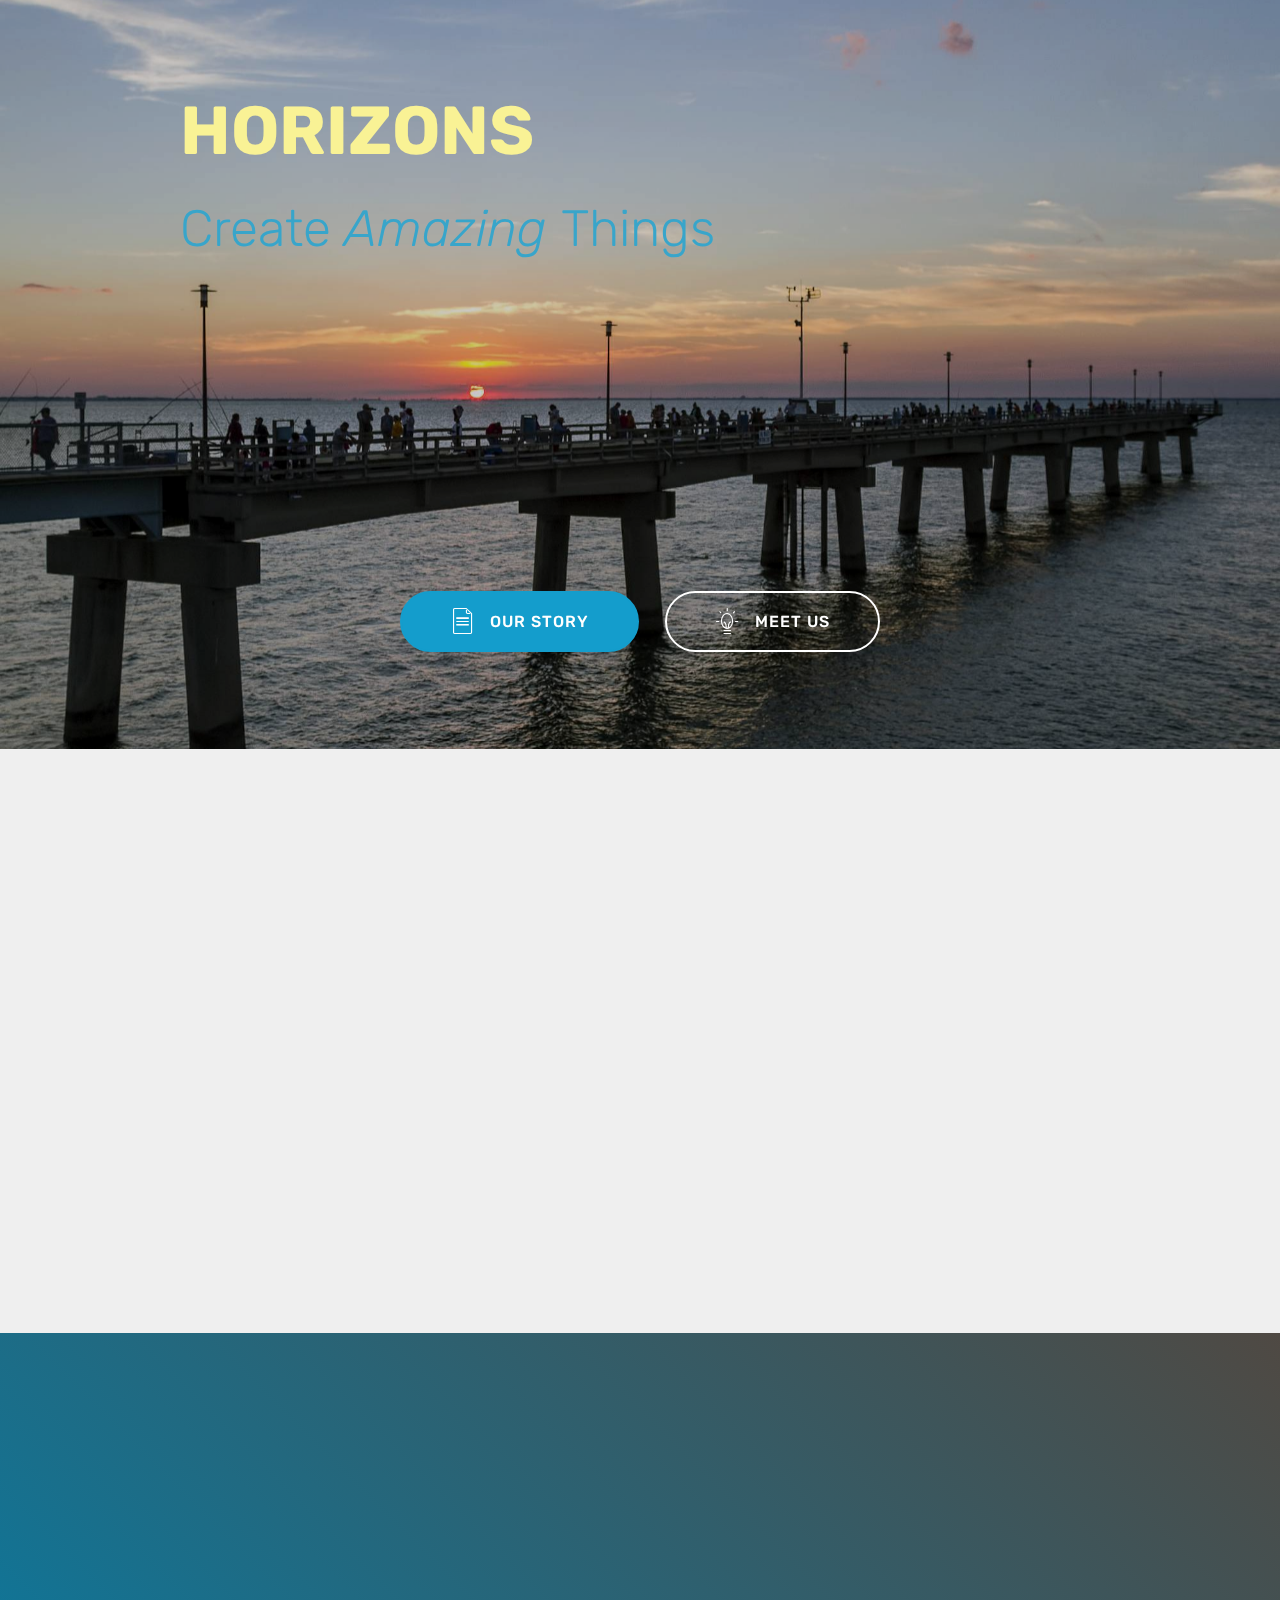
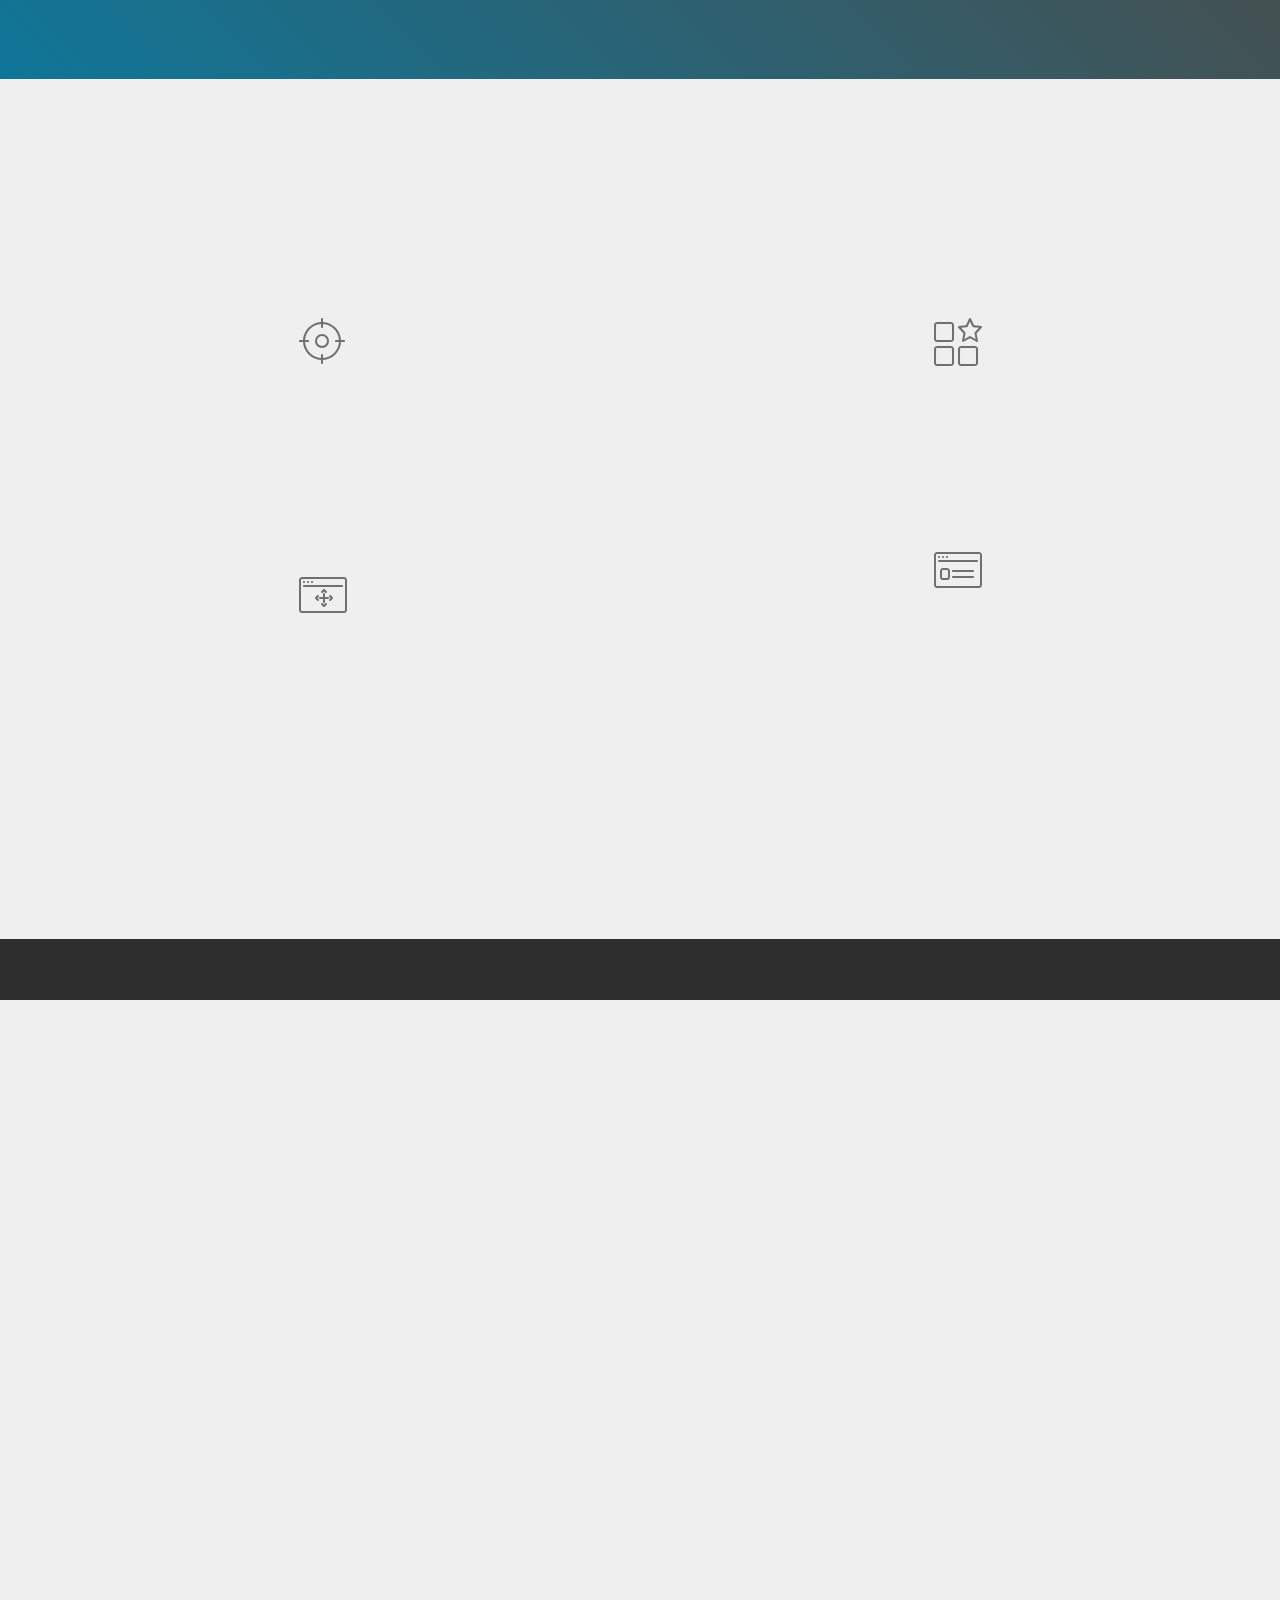
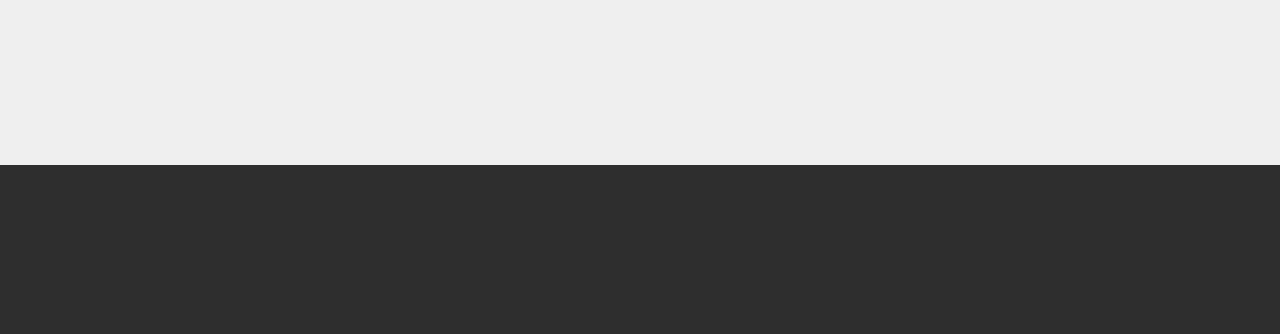
<file: index.html>
<!DOCTYPE html>
<html>
<head>
  <!-- Site made with Mobirise Website Builder v4.3.5, https://mobirise.com -->
  <meta charset="UTF-8">
  <meta http-equiv="X-UA-Compatible" content="IE=edge">
  <meta name="generator" content="Mobirise v4.3.5, mobirise.com">
  <meta name="viewport" content="width=device-width, initial-scale=1">
  <link rel="shortcut icon" href="assets/images/smyf-s-logo-by-smyf-d3f9wxp-128x128.png" type="image/x-icon">
  <meta name="description" content="">
  <title>Home</title>
  <link rel="stylesheet" href="assets/web/assets/mobirise-icons/mobirise-icons.css">
  <link rel="stylesheet" href="assets/tether/tether.min.css">
  <link rel="stylesheet" href="assets/bootstrap/css/bootstrap.min.css">
  <link rel="stylesheet" href="assets/bootstrap/css/bootstrap-grid.min.css">
  <link rel="stylesheet" href="assets/bootstrap/css/bootstrap-reboot.min.css">
  <link rel="stylesheet" href="assets/socicon/css/styles.css">
  <link rel="stylesheet" href="assets/animate.css/animate.min.css">
  <link rel="stylesheet" href="assets/theme/css/style.css">
  <link rel="stylesheet" href="assets/mobirise/css/mbr-additional.css" type="text/css">
  
  
  
</head>
<body>
<section class="header1 cid-qyWGJa8PYl mbr-parallax-background" id="header1-0" data-rv-view="1668">

    

    <div class="mbr-overlay" style="opacity: 0.2; background-color: rgb(0, 0, 0);">
    </div>

    <div class="container">
        <div class="row justify-content-md-center">
            <div class="mbr-white col-md-10">
                <h1 class="mbr-section-title align-center mbr-bold pb-3 mbr-fonts-style display-1">HORIZONS</h1>
                <h3 class="mbr-section-subtitle align-center mbr-light pb-3 mbr-fonts-style display-2">
                    Create <em>Amazing </em>Things<br><br><br><br><br></h3>
                <p class="mbr-text align-center pb-3 mbr-fonts-style display-2"></p>
                <div class="mbr-section-btn align-center"><a class="btn btn-md btn-primary display-4" href="about.html">
                        <span class="mbr-iconfont mbri-file"></span>OUR STORY</a>
                    <a class="btn btn-md btn-white-outline display-4" href="foundervideo.html">
                        <span class="mbr-iconfont mbri-idea"></span>MEET US</a></div>
            </div>
        </div>
    </div>

</section>

<section class="engine"><a href="https://mobirise.co/h">how to make a website for free</a></section><section class="features2 cid-qyWH2BBB5A" id="features2-2" data-rv-view="1671">

    

    
    
    <div class="container">
        <div class="media-container-row">
            <div class="card p-3 col-12 col-md-6 col-lg-4">
                <div class="card-wrapper">
                    <div class="card-img">
                        <img src="assets/images/sunset-in-amelia-jan-10th-2016-1598x899.jpg" alt="Mobirise" title="" media-simple="true">
                    </div>
                    <div class="card-box">
                        <h4 class="card-title pb-3 mbr-fonts-style display-7">Architectural Stability</h4>
                        <p class="mbr-text mbr-fonts-style display-7">Pilots flying for Horizons have the ability to inspect bridges, silos, and other hard-to-reach places!&nbsp;</p>
                    </div>
                </div>
            </div>

            <div class="card p-3 col-12 col-md-6 col-lg-4">
                <div class="card-wrapper">
                    <div class="card-img">
                        <img src="assets/images/pict0019-1280x720.jpg" alt="Mobirise" title="" media-simple="true">
                    </div>
                    <div class="card-box ">
                        <h4 class="card-title pb-3 mbr-fonts-style display-7">Commercial Flights</h4>
                        <p class="mbr-text mbr-fonts-style display-7">All Pilots employed with Horizons are legal, Part 107 UAV License holders. This means our business has the ability to service the public and private sectors!</p>
                    </div>
                </div>
            </div>

            <div class="card p-3 col-12 col-md-6 col-lg-4">
                <div class="card-wrapper">
                    <div class="card-img">
                        <img src="assets/images/pict0033-1280x720.jpg" alt="Mobirise" title="" media-simple="true">
                    </div>
                    <div class="card-box">
                        <h4 class="card-title pb-3 mbr-fonts-style display-7">
                            Credible Ability</h4>
                        <p class="mbr-text mbr-fonts-style display-7">Our Pilots have dedicated their career to providing our customers with vision-aware photography and videography.&nbsp;</p>
                    </div>
                </div>
            </div>

            
        </div>
    </div>
</section>

<section class="mbr-section info2 cid-qyWHft5j0Y" id="info2-3" data-rv-view="1674">

    

    

    <div class="container">
        <div class="row main justify-content-center">
            <div class="media-container-column col-12 col-lg-3 col-md-4">
                <div class="mbr-section-btn align-left py-4"><a class="btn btn-primary display-4" href="https://mobirise.com">
                    <span class="mbri-preview mbr-iconfont"></span>
                    CLICKY!</a></div>
            </div>
            <div class="media-container-column title col-12 col-lg-7 col-md-6">
                <h2 class="align-right mbr-bold mbr-white pb-3 mbr-fonts-style display-2">VIEW SOME OF OUR WORK</h2>
                <h3 class="mbr-section-subtitle align-right mbr-light mbr-white mbr-fonts-style display-5">
                    Check out what we have done in the past!</h3>
            </div>
        </div>
    </div>
</section>

<section class="features12 cid-qyWJ7Aqy02" id="features12-5" data-rv-view="1677">
    
    

    

    <div class="container">
        <h2 class="mbr-section-title pb-2 mbr-fonts-style display-2">
            Serving a wide radius!</h2>
        <h3 class="mbr-section-subtitle pb-3 mbr-fonts-style display-5"></h3>

        <div class="media-container-row pt-5">
            <div class="block-content align-right">
                <div class="card pl-3 pr-3 pb-5">
                    <div class="mbr-card-img-title">
                        <div class="card-img pb-3">
                             <span class="mbr-iconfont mbri-target" media-simple="true"></span>
                        </div>
                        <div class="mbr-crt-title">
                            <h4 class="card-title py-2 mbr-crt-title mbr-fonts-style display-7">
                                35 Mile Radius</h4>
                        </div>
                    </div>                

                    <div class="card-box">
                        <p class="mbr-text mbr-section-text mbr-fonts-style display-7">
                            We are now serving customers throughout a wide radius from our base in Mechanicsville, VA.</p>
                    </div>
                </div>

                <div class="card pl-3 pr-3 pb-5">
                    <div class="mbr-card-img-title">
                        <div class="card-img pb-3">
                            <span class="mbri-drag-n-drop2 mbr-iconfont" media-simple="true"></span>
                        </div>
                        <div class="mbr-crt-title">
                            <h4 class="card-title py-2 mbr-crt-title mbr-fonts-style display-7">
                                Easy and Simple to Get a Quote!</h4>
                        </div>
                    </div>
                    <div class="card-box">
                        <p class="mbr-text mbr-section-text mbr-fonts-style display-7">
                            Just drop your information into the spaces below, and our staff will return your e-mail within 2 business days.</p>
                    </div>
                </div>
            </div>

            <div class="mbr-figure" style="width: 50%;">
                <a href="http://obeattie.github.io/gmaps-radius/?radiusInput=50&unitSelector=mi&lat=37.644863&lng=-77.43094&z=9&u=mi&r=35"><img src="assets/images/35-mile-radius-map-1119x659.jpg" alt="Mobirise" title="" media-simple="true"></a>
            </div>

            <div class="block-content align-left  ">
                <div class="card pl-3 pr-3 pb-5">
                    <div class="mbr-card-img-title">
                        <div class="card-img pb-3">
                             <span class="mbri-features mbr-iconfont" media-simple="true"></span>
                        </div>
                        <div class="mbr-crt-title">
                            <h4 class="card-title py-2 mbr-crt-title mbr-fonts-style display-7">
                                Tons of Possibilities!</h4>
                        </div>
                    </div>                

                    <div class="card-box">
                        <p class="mbr-text mbr-section-text mbr-fonts-style display-7">
                            So many words can be input into this space!</p>
                    </div>
                </div>

                <div class="card pl-3 pr-3 pb-5">
                    <div class="mbr-card-img-title">
                        <div class="card-img pb-3">
                            <span class="mbri-sites mbr-iconfont" media-simple="true"></span>
                        </div>
                        <div class="mbr-crt-title">
                            <h4 class="card-title py-2 mbr-crt-title mbr-fonts-style display-7">
                                Unlimited Interests</h4>
                        </div>
                    </div>
                    <div class="card-box">
                        <p class="mbr-text mbr-section-text mbr-fonts-style display-7">
                            Horizons gives you the opportunity to photograph your business, home, property, facility or infrastructure easily; without all the leg-work!</p>
                    </div>
                </div>
            </div>
        </div>
    </div>
</section>

<section once="" class="cid-qyX0WfZ5Nl" id="footer6-d" data-rv-view="1680">

    

    

    <div class="container">
        <div class="media-container-row align-center mbr-white">
            <div class="col-12">
                <p class="mbr-text mb-0 mbr-fonts-style display-7"></p>
            </div>
        </div>
    </div>
</section>

<section class="mbr-section form1 cid-qyWJuKpFmn" id="form1-7" data-rv-view="1683">

    

    
    <div class="container">
        <div class="row justify-content-center">
            <div class="title col-12 col-lg-8">
                <h2 class="mbr-section-title align-center pb-3 mbr-fonts-style display-2">
                    CONTACT FORM
                </h2>
                <h3 class="mbr-section-subtitle align-center mbr-light pb-3 mbr-fonts-style display-5">
                    Easily send us an e-mail, and we'll respond within 2 business days.</h3>
            </div>
        </div>
    </div>
    <div class="container">
        <div class="row justify-content-center">
            <div class="media-container-column col-lg-8" data-form-type="formoid">
                    <div data-form-alert="" hidden="">
                        Thanks for filling out the form!
                    </div>
            
                    <form class="mbr-form" action="https://mobirise.com/" method="post" data-form-title="Mobirise Form"><input type="hidden" data-form-email="true" value="uwZqs7uxqrrHAhVjT9nwEjFhsG1+3K4LKmxonW2E+VwZtMwtpREmF79qKit/H/6Pgf/bYUyT/amRs64YkPG1tzKV5rQsd0PIIHSlGZZKJNzNi0O+NcFhbtzTmnJhTNy7">
                        <div class="row row-sm-offset">
                            <div class="col-md-4 multi-horizontal" data-for="name">
                                <div class="form-group">
                                    <label class="form-control-label mbr-fonts-style display-7" for="name-form1-7">Name</label>
                                    <input type="text" class="form-control" name="name" data-form-field="Name" required="" id="name-form1-7">
                                </div>
                            </div>
                            <div class="col-md-4 multi-horizontal" data-for="email">
                                <div class="form-group">
                                    <label class="form-control-label mbr-fonts-style display-7" for="email-form1-7">Email</label>
                                    <input type="email" class="form-control" name="email" data-form-field="Email" required="" id="email-form1-7">
                                </div>
                            </div>
                            <div class="col-md-4 multi-horizontal" data-for="phone">
                                <div class="form-group">
                                    <label class="form-control-label mbr-fonts-style display-7" for="phone-form1-7">Phone</label>
                                    <input type="tel" class="form-control" name="phone" data-form-field="Phone" id="phone-form1-7">
                                </div>
                            </div>
                        </div>
                        <div class="form-group" data-for="message">
                            <label class="form-control-label mbr-fonts-style display-7" for="message-form1-7">Message</label>
                            <textarea type="text" class="form-control" name="message" rows="7" data-form-field="Message" id="message-form1-7"></textarea>
                        </div>
            
                        <span class="input-group-btn">
                            <button href="" type="submit" class="btn btn-primary btn-form display-4">SEND FORM</button>
                        </span>
                    </form>
            </div>
        </div>
    </div>
</section>

<section once="" class="cid-qyWJoiJbVo" id="footer7-6" data-rv-view="1686">

    

    

    <div class="container">
        <div class="media-container-row align-center mbr-white">
            <div class="row">
                <ul class="foot-menu">
                    
                    
                    
                    
                    
                <li class="foot-menu-item mbr-fonts-style display-7">
                        <a class="text-white mbr-bold" href="#" target="_blank">About us</a>
                    </li><li class="foot-menu-item mbr-fonts-style display-7">
                        <a class="text-white mbr-bold" href="#" target="_blank">Services</a>
                    </li><li class="foot-menu-item mbr-fonts-style display-7">
                        <a class="text-white mbr-bold" href="#" target="_blank">Get In Touch</a>
                    </li><li class="foot-menu-item mbr-fonts-style display-7">
                        <a class="text-white mbr-bold" href="#" target="_blank">Careers</a>
                    </li><li class="foot-menu-item mbr-fonts-style display-7">
                        <a class="text-white mbr-bold" href="#" target="_blank">Work</a>
                    </li></ul>
            </div>
            <div class="row">
                <div class="social-list align-right pb-2">
                    
                    
                    
                    
                    
                    
                <div class="soc-item">
                        <a href="https://twitter.com/mobirise" target="_blank">
                            <span class="socicon-twitter socicon mbr-iconfont mbr-iconfont-social" media-simple="true"></span>
                        </a>
                    </div><div class="soc-item">
                        <a href="https://www.facebook.com/pages/Mobirise/1616226671953247" target="_blank">
                            <span class="socicon-facebook socicon mbr-iconfont mbr-iconfont-social" media-simple="true"></span>
                        </a>
                    </div><div class="soc-item">
                        <a href="https://www.youtube.com/c/mobirise" target="_blank">
                            <span class="socicon-youtube socicon mbr-iconfont mbr-iconfont-social" media-simple="true"></span>
                        </a>
                    </div><div class="soc-item">
                        <a href="https://instagram.com/mobirise" target="_blank">
                            <span class="socicon-instagram socicon mbr-iconfont mbr-iconfont-social" media-simple="true"></span>
                        </a>
                    </div><div class="soc-item">
                        <a href="https://plus.google.com/u/0/+Mobirise" target="_blank">
                            <span class="socicon-googleplus socicon mbr-iconfont mbr-iconfont-social" media-simple="true"></span>
                        </a>
                    </div><div class="soc-item">
                        <a href="https://www.behance.net/Mobirise" target="_blank">
                            <span class="socicon-behance socicon mbr-iconfont mbr-iconfont-social" media-simple="true"></span>
                        </a>
                    </div></div>
            </div>
            <div class="row row-copirayt">
                <p class="mbr-text mb-0 mbr-fonts-style mbr-white display-7">
                    © Copyright 2017 Mobirise - All Rights Reserved
                </p>
            </div>
        </div>
    </div>
</section>


  <script src="assets/web/assets/jquery/jquery.min.js"></script>
  <script src="assets/popper/popper.min.js"></script>
  <script src="assets/tether/tether.min.js"></script>
  <script src="assets/bootstrap/js/bootstrap.min.js"></script>
  <script src="assets/smooth-scroll/smooth-scroll.js"></script>
  <script src="assets/viewport-checker/jquery.viewportchecker.js"></script>
  <script src="assets/jarallax/jarallax.min.js"></script>
  <script src="assets/theme/js/script.js"></script>
  <script src="assets/formoid/formoid.min.js"></script>
  
  
 <div id="scrollToTop" class="scrollToTop mbr-arrow-up"><a style="text-align: center;"><i class="mbri-down mbr-iconfont"></i></a></div>
    <input name="animation" type="hidden">
  </body>
</html>
</file>
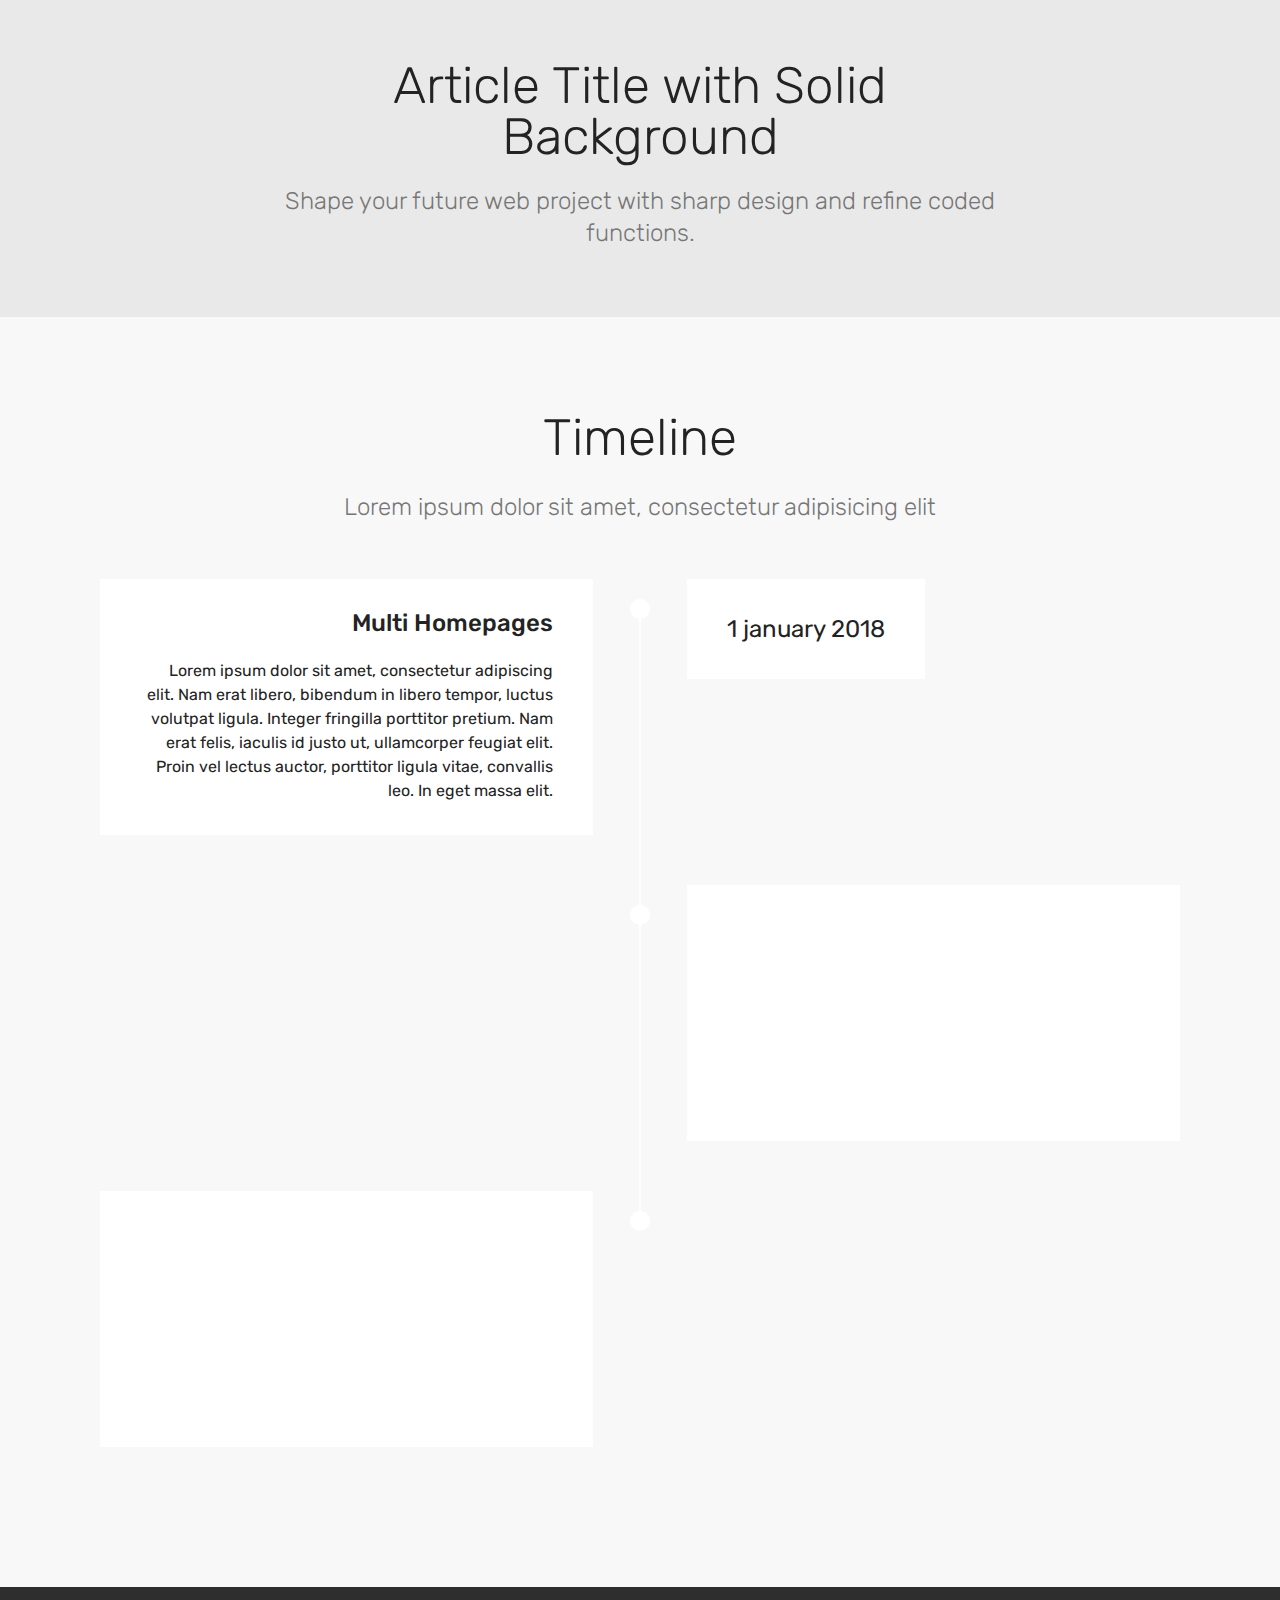
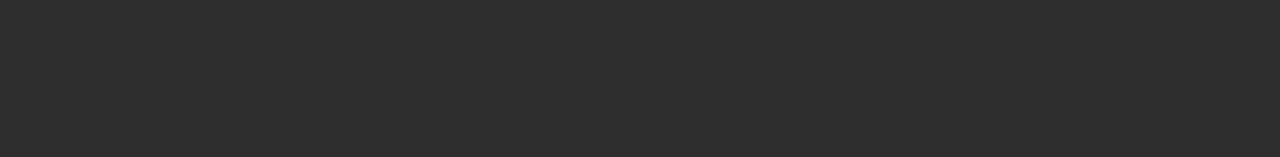
<file: about.html>
<!DOCTYPE html>
<html>
<head>
  <!-- Site made with Mobirise Website Builder v4.3.5, https://mobirise.com -->
  <meta charset="UTF-8">
  <meta http-equiv="X-UA-Compatible" content="IE=edge">
  <meta name="generator" content="Mobirise v4.3.5, mobirise.com">
  <meta name="viewport" content="width=device-width, initial-scale=1">
  <link rel="shortcut icon" href="assets/images/smyf-s-logo-by-smyf-d3f9wxp-128x128.png" type="image/x-icon">
  <meta name="description" content="Who is Horizons?">
  <title>About Us</title>
  <link rel="stylesheet" href="assets/tether/tether.min.css">
  <link rel="stylesheet" href="assets/bootstrap/css/bootstrap.min.css">
  <link rel="stylesheet" href="assets/bootstrap/css/bootstrap-grid.min.css">
  <link rel="stylesheet" href="assets/bootstrap/css/bootstrap-reboot.min.css">
  <link rel="stylesheet" href="assets/animate.css/animate.min.css">
  <link rel="stylesheet" href="assets/socicon/css/styles.css">
  <link rel="stylesheet" href="assets/theme/css/style.css">
  <link rel="stylesheet" href="assets/mobirise/css/mbr-additional.css" type="text/css">
  
  
  
</head>
<body>
<section class="mbr-section content4 cid-qyZZZ7ELuB" id="content4-e" data-rv-view="1745">

    

    <div class="container">
        <div class="media-container-row">
            <div class="title col-12 col-md-8">
                <h2 class="align-center pb-3 mbr-fonts-style display-2">
                    Article Title with Solid Background
                </h2>
                <h3 class="mbr-section-subtitle align-center mbr-light mbr-fonts-style display-5">
                    Shape your future web project with sharp design and refine coded functions.
                </h3>
                
            </div>
        </div>
    </div>
</section>

<section class="engine"><a href="https://mobirise.co/e">web design software</a></section><section class="timeline1 cid-qz00aiExTA" id="timeline1-f" data-rv-view="1747">

    

    

    <div class="container align-center">
        <h2 class="mbr-section-title pb-3 mbr-fonts-style display-2">
            Timeline
        </h2>
        <h3 class="mbr-section-subtitle pb-5 mbr-fonts-style display-5">
            Lorem ipsum dolor sit amet, consectetur adipisicing elit
        </h3>

        <div class="container timelines-container" mbri-timelines="">
            <div class="row timeline-element reverse separline">      
                 <div class="timeline-date-panel col-xs-12 col-md-6  align-left">         
                    <div class="time-line-date-content">
                        <p class="mbr-timeline-date mbr-fonts-style display-5">
                            1 january 2018  
                        </p>
                    </div>
                </div>
           <span class="iconBackground"></span>
            <div class="col-xs-12 col-md-6 align-right">
                <div class="timeline-text-content">
                    <h4 class="mbr-timeline-title pb-3 mbr-fonts-style display-5">
                        Multi Homepages
                    </h4>
                    <p class="mbr-timeline-text mbr-fonts-style display-7">
                        Lorem ipsum dolor sit amet, consectetur adipiscing elit. Nam erat libero, bibendum in libero tempor, luctus volutpat ligula. Integer fringilla porttitor pretium. Nam erat felis, iaculis id justo ut, ullamcorper feugiat elit. Proin vel lectus auctor, porttitor ligula vitae, convallis leo. In eget massa elit.
                    </p>
                 </div>
            </div>
            </div>

            <div class="row timeline-element  separline">
                <div class="timeline-date-panel col-xs-12 col-md-6 align-right">
                    <div class="time-line-date-content">
                        <p class="mbr-timeline-date mbr-fonts-style display-5">
                            2 february 2019  
                        </p>
                    </div>
                </div>
                <span class="iconBackground"></span>
                <div class="col-xs-12 col-md-6 align-left ">
                    <div class="timeline-text-content">
                        <h4 class="mbr-timeline-title pb-3 mbr-fonts-style display-5">
                            Responsive Design
                        </h4>
                        <p class="mbr-timeline-text mbr-fonts-style display-7">
                            Lorem ipsum dolor sit amet, consectetur adipiscing elit. Nam erat libero, bibendum in libero tempor, luctus volutpat ligula. Integer fringilla porttitor pretium. Nam erat felis, iaculis id justo ut, ullamcorper feugiat elit. Proin vel lectus auctor, porttitor ligula vitae, convallis leo. In eget massa elit.
                        </p>
                    </div>
                </div>
            </div> 


            <div class="row timeline-element reverse">
                <div class="timeline-date-panel col-xs-12 col-md-6  align-left">
                    <div class="time-line-date-content">
                        <p class="mbr-timeline-date mbr-fonts-style display-5">
                            3 march 2020
                        </p>
                    </div>
                </div>
                <span class="iconBackground"></span>
                <div class="col-xs-12 col-md-6 align-right">
                    <div class="timeline-text-content">
                        <h4 class="mbr-timeline-title pb-3 mbr-fonts-style display-5">
                            Smart Watch
                        </h4>      
                        <p class="mbr-timeline-text mbr-fonts-style display-7">
                            Lorem ipsum dolor sit amet, consectetur adipiscing elit. Nam erat libero, bibendum in libero tempor, luctus volutpat ligula. Integer fringilla porttitor pretium. Nam erat felis, iaculis id justo ut, ullamcorper feugiat elit. Proin vel lectus auctor, porttitor ligula vitae, convallis leo. In eget massa elit.
                        </p>
                    </div>
                </div>
            </div>

            


            


            

            

            

            

            

            

            
        </div>
    </div>
</section>

<section once="" class="cid-qyWJoiJbVo" id="footer7-c" data-rv-view="1750">

    

    

    <div class="container">
        <div class="media-container-row align-center mbr-white">
            <div class="row">
                <ul class="foot-menu">
                    
                    
                    
                    
                    
                <li class="foot-menu-item mbr-fonts-style display-7">
                        <a class="text-white mbr-bold" href="#" target="_blank">About us</a>
                    </li><li class="foot-menu-item mbr-fonts-style display-7">
                        <a class="text-white mbr-bold" href="#" target="_blank">Services</a>
                    </li><li class="foot-menu-item mbr-fonts-style display-7">
                        <a class="text-white mbr-bold" href="#" target="_blank">Get In Touch</a>
                    </li><li class="foot-menu-item mbr-fonts-style display-7">
                        <a class="text-white mbr-bold" href="#" target="_blank">Careers</a>
                    </li><li class="foot-menu-item mbr-fonts-style display-7">
                        <a class="text-white mbr-bold" href="#" target="_blank">Work</a>
                    </li></ul>
            </div>
            <div class="row">
                <div class="social-list align-right pb-2">
                    
                    
                    
                    
                    
                    
                <div class="soc-item">
                        <a href="https://twitter.com/mobirise" target="_blank">
                            <span class="socicon-twitter socicon mbr-iconfont mbr-iconfont-social" media-simple="true"></span>
                        </a>
                    </div><div class="soc-item">
                        <a href="https://www.facebook.com/pages/Mobirise/1616226671953247" target="_blank">
                            <span class="socicon-facebook socicon mbr-iconfont mbr-iconfont-social" media-simple="true"></span>
                        </a>
                    </div><div class="soc-item">
                        <a href="https://www.youtube.com/c/mobirise" target="_blank">
                            <span class="socicon-youtube socicon mbr-iconfont mbr-iconfont-social" media-simple="true"></span>
                        </a>
                    </div><div class="soc-item">
                        <a href="https://instagram.com/mobirise" target="_blank">
                            <span class="socicon-instagram socicon mbr-iconfont mbr-iconfont-social" media-simple="true"></span>
                        </a>
                    </div><div class="soc-item">
                        <a href="https://plus.google.com/u/0/+Mobirise" target="_blank">
                            <span class="socicon-googleplus socicon mbr-iconfont mbr-iconfont-social" media-simple="true"></span>
                        </a>
                    </div><div class="soc-item">
                        <a href="https://www.behance.net/Mobirise" target="_blank">
                            <span class="socicon-behance socicon mbr-iconfont mbr-iconfont-social" media-simple="true"></span>
                        </a>
                    </div></div>
            </div>
            <div class="row row-copirayt">
                <p class="mbr-text mb-0 mbr-fonts-style mbr-white display-7">
                    © Copyright 2017 Mobirise - All Rights Reserved
                </p>
            </div>
        </div>
    </div>
</section>


  <script src="assets/web/assets/jquery/jquery.min.js"></script>
  <script src="assets/popper/popper.min.js"></script>
  <script src="assets/tether/tether.min.js"></script>
  <script src="assets/bootstrap/js/bootstrap.min.js"></script>
  <script src="assets/smooth-scroll/smooth-scroll.js"></script>
  <script src="assets/viewport-checker/jquery.viewportchecker.js"></script>
  <script src="assets/theme/js/script.js"></script>
  
  
 <div id="scrollToTop" class="scrollToTop mbr-arrow-up"><a style="text-align: center;"><i class="mbri-down mbr-iconfont"></i></a></div>
    <input name="animation" type="hidden">
  </body>
</html>
</file>
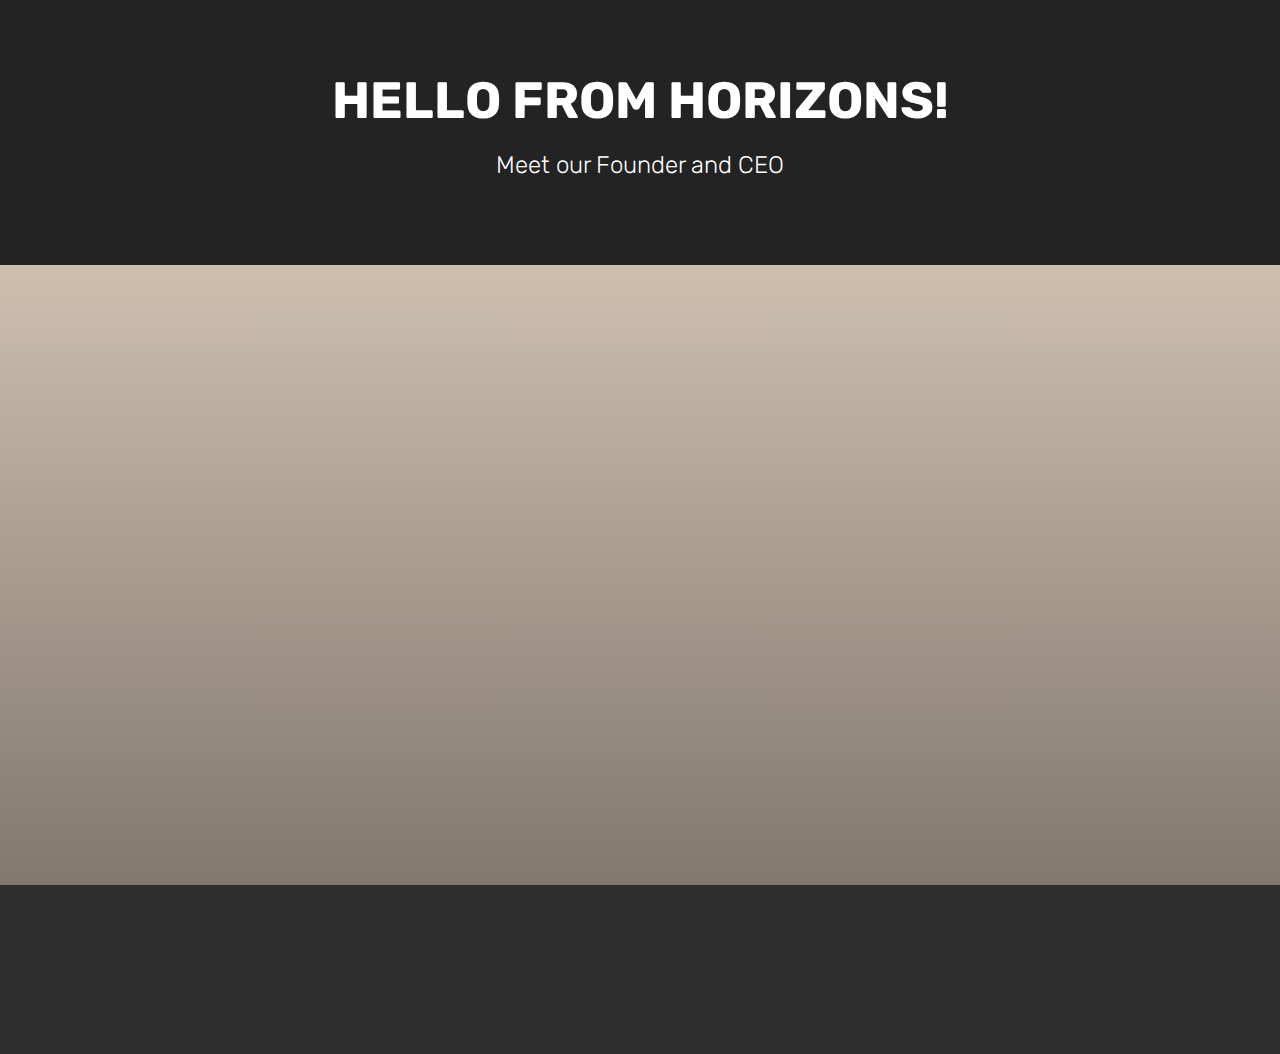
<file: foundervideo.html>
<!DOCTYPE html>
<html>
<head>
  <!-- Site made with Mobirise Website Builder v4.3.5, https://mobirise.com -->
  <meta charset="UTF-8">
  <meta http-equiv="X-UA-Compatible" content="IE=edge">
  <meta name="generator" content="Mobirise v4.3.5, mobirise.com">
  <meta name="viewport" content="width=device-width, initial-scale=1">
  <link rel="shortcut icon" href="assets/images/smyf-s-logo-by-smyf-d3f9wxp-128x128.png" type="image/x-icon">
  <meta name="description" content="Founder Video">
  <title>Meet our CEO</title>
  <link rel="stylesheet" href="assets/tether/tether.min.css">
  <link rel="stylesheet" href="assets/bootstrap/css/bootstrap.min.css">
  <link rel="stylesheet" href="assets/bootstrap/css/bootstrap-grid.min.css">
  <link rel="stylesheet" href="assets/bootstrap/css/bootstrap-reboot.min.css">
  <link rel="stylesheet" href="assets/animate.css/animate.min.css">
  <link rel="stylesheet" href="assets/socicon/css/styles.css">
  <link rel="stylesheet" href="assets/theme/css/style.css">
  <link rel="stylesheet" href="assets/mobirise/css/mbr-additional.css" type="text/css">
  
  
  
</head>
<body>
<section class="mbr-section content5 cid-qyWXTZWMra" id="content5-b" data-rv-view="1713">

    

    

    <div class="container">
        <div class="media-container-row">
            <div class="title col-12 col-md-8">
                <h2 class="align-center mbr-bold mbr-white pb-3 mbr-fonts-style display-2">
                    HELLO FROM HORIZONS!</h2>
                <h3 class="mbr-section-subtitle align-center mbr-light mbr-white pb-3 mbr-fonts-style display-5">Meet our Founder and CEO</h3>
                
                
            </div>
        </div>
    </div>
</section>

<section class="engine"><a href="https://mobirise.co/h">make a website for free</a></section><section class="cid-qyWXPRaaAr" id="video3-a" data-rv-view="1716">

    
    
    <figure class="mbr-figure align-center container">
        <div class="video-block" style="width: 80%;">
            <div><iframe class="mbr-embedded-video" src="https://www.youtube.com/embed/uNCr7NdOJgw?rel=0&amp;amp;showinfo=0&amp;autoplay=0&amp;loop=0" width="1280" height="720" frameborder="0" allowfullscreen></iframe></div>
        </div>
    </figure>
</section>

<section once="" class="cid-qyWJoiJbVo" id="footer7-8" data-rv-view="1718">

    

    

    <div class="container">
        <div class="media-container-row align-center mbr-white">
            <div class="row">
                <ul class="foot-menu">
                    
                    
                    
                    
                    
                <li class="foot-menu-item mbr-fonts-style display-7">
                        <a class="text-white mbr-bold" href="#" target="_blank">About us</a>
                    </li><li class="foot-menu-item mbr-fonts-style display-7">
                        <a class="text-white mbr-bold" href="#" target="_blank">Services</a>
                    </li><li class="foot-menu-item mbr-fonts-style display-7">
                        <a class="text-white mbr-bold" href="#" target="_blank">Get In Touch</a>
                    </li><li class="foot-menu-item mbr-fonts-style display-7">
                        <a class="text-white mbr-bold" href="#" target="_blank">Careers</a>
                    </li><li class="foot-menu-item mbr-fonts-style display-7">
                        <a class="text-white mbr-bold" href="#" target="_blank">Work</a>
                    </li></ul>
            </div>
            <div class="row">
                <div class="social-list align-right pb-2">
                    
                    
                    
                    
                    
                    
                <div class="soc-item">
                        <a href="https://twitter.com/mobirise" target="_blank">
                            <span class="socicon-twitter socicon mbr-iconfont mbr-iconfont-social" media-simple="true"></span>
                        </a>
                    </div><div class="soc-item">
                        <a href="https://www.facebook.com/pages/Mobirise/1616226671953247" target="_blank">
                            <span class="socicon-facebook socicon mbr-iconfont mbr-iconfont-social" media-simple="true"></span>
                        </a>
                    </div><div class="soc-item">
                        <a href="https://www.youtube.com/c/mobirise" target="_blank">
                            <span class="socicon-youtube socicon mbr-iconfont mbr-iconfont-social" media-simple="true"></span>
                        </a>
                    </div><div class="soc-item">
                        <a href="https://instagram.com/mobirise" target="_blank">
                            <span class="socicon-instagram socicon mbr-iconfont mbr-iconfont-social" media-simple="true"></span>
                        </a>
                    </div><div class="soc-item">
                        <a href="https://plus.google.com/u/0/+Mobirise" target="_blank">
                            <span class="socicon-googleplus socicon mbr-iconfont mbr-iconfont-social" media-simple="true"></span>
                        </a>
                    </div><div class="soc-item">
                        <a href="https://www.behance.net/Mobirise" target="_blank">
                            <span class="socicon-behance socicon mbr-iconfont mbr-iconfont-social" media-simple="true"></span>
                        </a>
                    </div></div>
            </div>
            <div class="row row-copirayt">
                <p class="mbr-text mb-0 mbr-fonts-style mbr-white display-7">
                    © Copyright 2017 Mobirise - All Rights Reserved
                </p>
            </div>
        </div>
    </div>
</section>


  <script src="assets/web/assets/jquery/jquery.min.js"></script>
  <script src="assets/popper/popper.min.js"></script>
  <script src="assets/tether/tether.min.js"></script>
  <script src="assets/bootstrap/js/bootstrap.min.js"></script>
  <script src="assets/smooth-scroll/smooth-scroll.js"></script>
  <script src="assets/viewport-checker/jquery.viewportchecker.js"></script>
  <script src="assets/theme/js/script.js"></script>
  
  
 <div id="scrollToTop" class="scrollToTop mbr-arrow-up"><a style="text-align: center;"><i class="mbri-down mbr-iconfont"></i></a></div>
    <input name="animation" type="hidden">
  </body>
</html>
</file>
<file: assets/web/assets/mobirise-icons/mobirise-icons.css>
@font-face {
  font-family: 'MobiriseIcons';
  src:  url('mobirise-icons.eot?spat4u');
  src:  url('mobirise-icons.eot?spat4u#iefix') format('embedded-opentype'),
    url('mobirise-icons.ttf?spat4u') format('truetype'),
    url('mobirise-icons.woff?spat4u') format('woff'),
    url('mobirise-icons.svg?spat4u#MobiriseIcons') format('svg');
  font-weight: normal;
  font-style: normal;
}

[class^="mbri-"], [class*=" mbri-"] {
  /* use !important to prevent issues with browser extensions that change fonts */
  font-family: MobiriseIcons !important;
  speak: none;
  font-style: normal;
  font-weight: normal;
  font-variant: normal;
  text-transform: none;
  line-height: 1;

  /* Better Font Rendering =========== */
  -webkit-font-smoothing: antialiased;
  -moz-osx-font-smoothing: grayscale;
}

.mbri-add-submenu:before {
  content: "\e900";
}
.mbri-alert:before {
  content: "\e901";
}
.mbri-align-center:before {
  content: "\e902";
}
.mbri-align-justify:before {
  content: "\e903";
}
.mbri-align-left:before {
  content: "\e904";
}
.mbri-align-right:before {
  content: "\e905";
}
.mbri-android:before {
  content: "\e906";
}
.mbri-apple:before {
  content: "\e907";
}
.mbri-arrow-down:before {
  content: "\e908";
}
.mbri-arrow-next:before {
  content: "\e909";
}
.mbri-arrow-prev:before {
  content: "\e90a";
}
.mbri-arrow-up:before {
  content: "\e90b";
}
.mbri-bold:before {
  content: "\e90c";
}
.mbri-bookmark:before {
  content: "\e90d";
}
.mbri-bootstrap:before {
  content: "\e90e";
}
.mbri-briefcase:before {
  content: "\e90f";
}
.mbri-browse:before {
  content: "\e910";
}
.mbri-bulleted-list:before {
  content: "\e911";
}
.mbri-calendar:before {
  content: "\e912";
}
.mbri-camera:before {
  content: "\e913";
}
.mbri-cart-add:before {
  content: "\e914";
}
.mbri-cart-full:before {
  content: "\e915";
}
.mbri-cash:before {
  content: "\e916";
}
.mbri-change-style:before {
  content: "\e917";
}
.mbri-chat:before {
  content: "\e918";
}
.mbri-clock:before {
  content: "\e919";
}
.mbri-close:before {
  content: "\e91a";
}
.mbri-cloud:before {
  content: "\e91b";
}
.mbri-code:before {
  content: "\e91c";
}
.mbri-contact-form:before {
  content: "\e91d";
}
.mbri-credit-card:before {
  content: "\e91e";
}
.mbri-cursor-click:before {
  content: "\e91f";
}
.mbri-cust-feedback:before {
  content: "\e920";
}
.mbri-database:before {
  content: "\e921";
}
.mbri-delivery:before {
  content: "\e922";
}
.mbri-desktop:before {
  content: "\e923";
}
.mbri-devices:before {
  content: "\e924";
}
.mbri-down:before {
  content: "\e925";
}
.mbri-download:before {
  content: "\e989";
}
.mbri-drag-n-drop:before {
  content: "\e927";
}
.mbri-drag-n-drop2:before {
  content: "\e928";
}
.mbri-edit:before {
  content: "\e929";
}
.mbri-edit2:before {
  content: "\e92a";
}
.mbri-error:before {
  content: "\e92b";
}
.mbri-extension:before {
  content: "\e92c";
}
.mbri-features:before {
  content: "\e92d";
}
.mbri-file:before {
  content: "\e92e";
}
.mbri-flag:before {
  content: "\e92f";
}
.mbri-folder:before {
  content: "\e930";
}
.mbri-gift:before {
  content: "\e931";
}
.mbri-github:before {
  content: "\e932";
}
.mbri-globe:before {
  content: "\e933";
}
.mbri-globe-2:before {
  content: "\e934";
}
.mbri-growing-chart:before {
  content: "\e935";
}
.mbri-hearth:before {
  content: "\e936";
}
.mbri-help:before {
  content: "\e937";
}
.mbri-home:before {
  content: "\e938";
}
.mbri-hot-cup:before {
  content: "\e939";
}
.mbri-idea:before {
  content: "\e93a";
}
.mbri-image-gallery:before {
  content: "\e93b";
}
.mbri-image-slider:before {
  content: "\e93c";
}
.mbri-info:before {
  content: "\e93d";
}
.mbri-italic:before {
  content: "\e93e";
}
.mbri-key:before {
  content: "\e93f";
}
.mbri-laptop:before {
  content: "\e940";
}
.mbri-layers:before {
  content: "\e941";
}
.mbri-left-right:before {
  content: "\e942";
}
.mbri-left:before {
  content: "\e943";
}
.mbri-letter:before {
  content: "\e944";
}
.mbri-like:before {
  content: "\e945";
}
.mbri-link:before {
  content: "\e946";
}
.mbri-lock:before {
  content: "\e947";
}
.mbri-login:before {
  content: "\e948";
}
.mbri-logout:before {
  content: "\e949";
}
.mbri-magic-stick:before {
  content: "\e94a";
}
.mbri-map-pin:before {
  content: "\e94b";
}
.mbri-menu:before {
  content: "\e94c";
}
.mbri-mobile:before {
  content: "\e94d";
}
.mbri-mobile2:before {
  content: "\e94e";
}
.mbri-mobirise:before {
  content: "\e94f";
}
.mbri-more-horizontal:before {
  content: "\e950";
}
.mbri-more-vertical:before {
  content: "\e951";
}
.mbri-music:before {
  content: "\e952";
}
.mbri-new-file:before {
  content: "\e953";
}
.mbri-numbered-list:before {
  content: "\e954";
}
.mbri-opened-folder:before {
  content: "\e955";
}
.mbri-pages:before {
  content: "\e956";
}
.mbri-paper-plane:before {
  content: "\e957";
}
.mbri-paperclip:before {
  content: "\e958";
}
.mbri-photo:before {
  content: "\e959";
}
.mbri-photos:before {
  content: "\e95a";
}
.mbri-pin:before {
  content: "\e95b";
}
.mbri-play:before {
  content: "\e95c";
}
.mbri-plus:before {
  content: "\e95d";
}
.mbri-preview:before {
  content: "\e95e";
}
.mbri-print:before {
  content: "\e95f";
}
.mbri-protect:before {
  content: "\e960";
}
.mbri-question:before {
  content: "\e961";
}
.mbri-quote-left:before {
  content: "\e962";
}
.mbri-quote-right:before {
  content: "\e963";
}
.mbri-refresh:before {
  content: "\e964";
}
.mbri-responsive:before {
  content: "\e965";
}
.mbri-right:before {
  content: "\e966";
}
.mbri-rocket:before {
  content: "\e967";
}
.mbri-sad-face:before {
  content: "\e968";
}
.mbri-sale:before {
  content: "\e969";
}
.mbri-save:before {
  content: "\e96a";
}
.mbri-search:before {
  content: "\e96b";
}
.mbri-setting:before {
  content: "\e96c";
}
.mbri-setting2:before {
  content: "\e96d";
}
.mbri-setting3:before {
  content: "\e96e";
}
.mbri-share:before {
  content: "\e96f";
}
.mbri-shopping-bag:before {
  content: "\e970";
}
.mbri-shopping-basket:before {
  content: "\e971";
}
.mbri-shopping-cart:before {
  content: "\e972";
}
.mbri-sites:before {
  content: "\e973";
}
.mbri-smile-face:before {
  content: "\e974";
}
.mbri-speed:before {
  content: "\e975";
}
.mbri-star:before {
  content: "\e976";
}
.mbri-success:before {
  content: "\e977";
}
.mbri-sun:before {
  content: "\e978";
}
.mbri-sun2:before {
  content: "\e979";
}
.mbri-tablet:before {
  content: "\e97a";
}
.mbri-tablet-vertical:before {
  content: "\e97b";
}
.mbri-target:before {
  content: "\e97c";
}
.mbri-timer:before {
  content: "\e97d";
}
.mbri-to-ftp:before {
  content: "\e97e";
}
.mbri-to-local-drive:before {
  content: "\e97f";
}
.mbri-touch-swipe:before {
  content: "\e980";
}
.mbri-touch:before {
  content: "\e981";
}
.mbri-trash:before {
  content: "\e982";
}
.mbri-underline:before {
  content: "\e983";
}
.mbri-unlink:before {
  content: "\e984";
}
.mbri-unlock:before {
  content: "\e985";
}
.mbri-up-down:before {
  content: "\e986";
}
.mbri-up:before {
  content: "\e987";
}
.mbri-update:before {
  content: "\e988";
}
.mbri-upload:before {
 content: "\e926"; 
}
.mbri-user:before {
  content: "\e98a";
}
.mbri-user2:before {
  content: "\e98b";
}
.mbri-users:before {
  content: "\e98c";
}
.mbri-video:before {
  content: "\e98d";
}
.mbri-video-play:before {
  content: "\e98e";
}
.mbri-watch:before {
  content: "\e98f";
}
.mbri-website-theme:before {
  content: "\e990";
}
.mbri-wifi:before {
  content: "\e991";
}
.mbri-windows:before {
  content: "\e992";
}
.mbri-zoom-out:before {
  content: "\e993";
}
.mbri-redo:before {
  content: "\e994";
}
.mbri-undo:before {
  content: "\e995";
}
</file>
<file: assets/socicon/css/styles.css>
@charset "UTF-8";

@font-face {
  font-family: "socicon";
  src:url("../fonts/socicon.eot");
  src:url("../fonts/socicon.eot?#iefix") format("embedded-opentype"),
    url("../fonts/socicon.woff") format("woff"),
    url("../fonts/socicon.ttf") format("truetype"),
    url("../fonts/socicon.svg#socicon") format("svg");
  font-weight: normal;
  font-style: normal;

}

[data-icon]:before {
  font-family: "socicon" !important;
  content: attr(data-icon);
  font-style: normal !important;
  font-weight: normal !important;
  font-variant: normal !important;
  text-transform: none !important;
  speak: none;
  line-height: 1;
  -webkit-font-smoothing: antialiased;
  -moz-osx-font-smoothing: grayscale;
}

[class^="socicon-"]:before,
[class*=" socicon-"]:before {
  font-family: "socicon" !important;
  font-style: normal !important;
  font-weight: normal !important;
  font-variant: normal !important;
  text-transform: none !important;
  speak: none;
  line-height: 1;
  -webkit-font-smoothing: antialiased;
  -moz-osx-font-smoothing: grayscale;
}

.socicon-modelmayhem:before {
  content: "\e000";
}
.socicon-mixcloud:before {
  content: "\e001";
}
.socicon-drupal:before {
  content: "\e002";
}
.socicon-swarm:before {
  content: "\e003";
}
.socicon-istock:before {
  content: "\e004";
}
.socicon-yammer:before {
  content: "\e005";
}
.socicon-ello:before {
  content: "\e006";
}
.socicon-stackoverflow:before {
  content: "\e007";
}
.socicon-persona:before {
  content: "\e008";
}
.socicon-triplej:before {
  content: "\e009";
}
.socicon-houzz:before {
  content: "\e00a";
}
.socicon-rss:before {
  content: "\e00b";
}
.socicon-paypal:before {
  content: "\e00c";
}
.socicon-odnoklassniki:before {
  content: "\e00d";
}
.socicon-airbnb:before {
  content: "\e00e";
}
.socicon-periscope:before {
  content: "\e00f";
}
.socicon-outlook:before {
  content: "\e010";
}
.socicon-coderwall:before {
  content: "\e011";
}
.socicon-tripadvisor:before {
  content: "\e012";
}
.socicon-appnet:before {
  content: "\e013";
}
.socicon-goodreads:before {
  content: "\e014";
}
.socicon-tripit:before {
  content: "\e015";
}
.socicon-lanyrd:before {
  content: "\e016";
}
.socicon-slideshare:before {
  content: "\e017";
}
.socicon-buffer:before {
  content: "\e018";
}
.socicon-disqus:before {
  content: "\e019";
}
.socicon-vkontakte:before {
  content: "\e01a";
}
.socicon-whatsapp:before {
  content: "\e01b";
}
.socicon-patreon:before {
  content: "\e01c";
}
.socicon-storehouse:before {
  content: "\e01d";
}
.socicon-pocket:before {
  content: "\e01e";
}
.socicon-mail:before {
  content: "\e01f";
}
.socicon-blogger:before {
  content: "\e020";
}
.socicon-technorati:before {
  content: "\e021";
}
.socicon-reddit:before {
  content: "\e022";
}
.socicon-dribbble:before {
  content: "\e023";
}
.socicon-stumbleupon:before {
  content: "\e024";
}
.socicon-digg:before {
  content: "\e025";
}
.socicon-envato:before {
  content: "\e026";
}
.socicon-behance:before {
  content: "\e027";
}
.socicon-delicious:before {
  content: "\e028";
}
.socicon-deviantart:before {
  content: "\e029";
}
.socicon-forrst:before {
  content: "\e02a";
}
.socicon-play:before {
  content: "\e02b";
}
.socicon-zerply:before {
  content: "\e02c";
}
.socicon-wikipedia:before {
  content: "\e02d";
}
.socicon-apple:before {
  content: "\e02e";
}
.socicon-flattr:before {
  content: "\e02f";
}
.socicon-github:before {
  content: "\e030";
}
.socicon-renren:before {
  content: "\e031";
}
.socicon-friendfeed:before {
  content: "\e032";
}
.socicon-newsvine:before {
  content: "\e033";
}
.socicon-identica:before {
  content: "\e034";
}
.socicon-bebo:before {
  content: "\e035";
}
.socicon-zynga:before {
  content: "\e036";
}
.socicon-steam:before {
  content: "\e037";
}
.socicon-xbox:before {
  content: "\e038";
}
.socicon-windows:before {
  content: "\e039";
}
.socicon-qq:before {
  content: "\e03a";
}
.socicon-douban:before {
  content: "\e03b";
}
.socicon-meetup:before {
  content: "\e03c";
}
.socicon-playstation:before {
  content: "\e03d";
}
.socicon-android:before {
  content: "\e03e";
}
.socicon-snapchat:before {
  content: "\e03f";
}
.socicon-twitter:before {
  content: "\e040";
}
.socicon-facebook:before {
  content: "\e041";
}
.socicon-googleplus:before {
  content: "\e042";
}
.socicon-pinterest:before {
  content: "\e043";
}
.socicon-foursquare:before {
  content: "\e044";
}
.socicon-yahoo:before {
  content: "\e045";
}
.socicon-skype:before {
  content: "\e046";
}
.socicon-yelp:before {
  content: "\e047";
}
.socicon-feedburner:before {
  content: "\e048";
}
.socicon-linkedin:before {
  content: "\e049";
}
.socicon-viadeo:before {
  content: "\e04a";
}
.socicon-xing:before {
  content: "\e04b";
}
.socicon-myspace:before {
  content: "\e04c";
}
.socicon-soundcloud:before {
  content: "\e04d";
}
.socicon-spotify:before {
  content: "\e04e";
}
.socicon-grooveshark:before {
  content: "\e04f";
}
.socicon-lastfm:before {
  content: "\e050";
}
.socicon-youtube:before {
  content: "\e051";
}
.socicon-vimeo:before {
  content: "\e052";
}
.socicon-dailymotion:before {
  content: "\e053";
}
.socicon-vine:before {
  content: "\e054";
}
.socicon-flickr:before {
  content: "\e055";
}
.socicon-500px:before {
  content: "\e056";
}
.socicon-wordpress:before {
  content: "\e058";
}
.socicon-tumblr:before {
  content: "\e059";
}
.socicon-twitch:before {
  content: "\e05a";
}
.socicon-8tracks:before {
  content: "\e05b";
}
.socicon-amazon:before {
  content: "\e05c";
}
.socicon-icq:before {
  content: "\e05d";
}
.socicon-smugmug:before {
  content: "\e05e";
}
.socicon-ravelry:before {
  content: "\e05f";
}
.socicon-weibo:before {
  content: "\e060";
}
.socicon-baidu:before {
  content: "\e061";
}
.socicon-angellist:before {
  content: "\e062";
}
.socicon-ebay:before {
  content: "\e063";
}
.socicon-imdb:before {
  content: "\e064";
}
.socicon-stayfriends:before {
  content: "\e065";
}
.socicon-residentadvisor:before {
  content: "\e066";
}
.socicon-google:before {
  content: "\e067";
}
.socicon-yandex:before {
  content: "\e068";
}
.socicon-sharethis:before {
  content: "\e069";
}
.socicon-bandcamp:before {
  content: "\e06a";
}
.socicon-itunes:before {
  content: "\e06b";
}
.socicon-deezer:before {
  content: "\e06c";
}
.socicon-telegram:before {
  content: "\e06e";
}
.socicon-openid:before {
  content: "\e06f";
}
.socicon-amplement:before {
  content: "\e070";
}
.socicon-viber:before {
  content: "\e071";
}
.socicon-zomato:before {
  content: "\e072";
}
.socicon-draugiem:before {
  content: "\e074";
}
.socicon-endomodo:before {
  content: "\e075";
}
.socicon-filmweb:before {
  content: "\e076";
}
.socicon-stackexchange:before {
  content: "\e077";
}
.socicon-wykop:before {
  content: "\e078";
}
.socicon-teamspeak:before {
  content: "\e079";
}
.socicon-teamviewer:before {
  content: "\e07a";
}
.socicon-ventrilo:before {
  content: "\e07b";
}
.socicon-younow:before {
  content: "\e07c";
}
.socicon-raidcall:before {
  content: "\e07d";
}
.socicon-mumble:before {
  content: "\e07e";
}
.socicon-medium:before {
  content: "\e06d";
}
.socicon-bebee:before {
  content: "\e07f";
}
.socicon-hitbox:before {
  content: "\e080";
}
.socicon-reverbnation:before {
  content: "\e081";
}
.socicon-formulr:before {
  content: "\e082";
}
.socicon-instagram:before {
  content: "\e057";
}
.socicon-battlenet:before {
  content: "\e083";
}
.socicon-chrome:before {
  content: "\e084";
}
.socicon-discord:before {
  content: "\e086";
}
.socicon-issuu:before {
  content: "\e087";
}
.socicon-macos:before {
  content: "\e088";
}
.socicon-firefox:before {
  content: "\e089";
}
.socicon-opera:before {
  content: "\e08d";
}
.socicon-keybase:before {
  content: "\e090";
}
.socicon-alliance:before {
  content: "\e091";
}
.socicon-livejournal:before {
  content: "\e092";
}
.socicon-googlephotos:before {
  content: "\e093";
}
.socicon-horde:before {
  content: "\e094";
}
.socicon-etsy:before {
  content: "\e095";
}
.socicon-zapier:before {
  content: "\e096";
}
.socicon-google-scholar:before {
  content: "\e097";
}
.socicon-researchgate:before {
  content: "\e098";
}
.socicon-wechat:before {
  content: "\e099";
}
.socicon-strava:before {
  content: "\e09a";
}
.socicon-line:before {
  content: "\e09b";
}
.socicon-lyft:before {
  content: "\e09c";
}
.socicon-uber:before {
  content: "\e09d";
}
.socicon-songkick:before {
  content: "\e09e";
}
.socicon-viewbug:before {
  content: "\e09f";
}
.socicon-googlegroups:before {
  content: "\e0a0";
}
.socicon-quora:before {
  content: "\e073";
}
.socicon-diablo:before {
  content: "\e085";
}
.socicon-blizzard:before {
  content: "\e0a1";
}
.socicon-hearthstone:before {
  content: "\e08b";
}
.socicon-heroes:before {
  content: "\e08a";
}
.socicon-overwatch:before {
  content: "\e08c";
}
.socicon-warcraft:before {
  content: "\e08e";
}
.socicon-starcraft:before {
  content: "\e08f";
}
.socicon-beam:before {
  content: "\e0a2";
}
.socicon-curse:before {
  content: "\e0a3";
}
.socicon-player:before {
  content: "\e0a4";
}
.socicon-streamjar:before {
  content: "\e0a5";
}
.socicon-nintendo:before {
  content: "\e0a6";
}
.socicon-hellocoton:before {
  content: "\e0a7";
}
</file>
<file: assets/theme/css/style.css>
/*!
 * Mobirise v4 theme (https://mobirise.com/)
 * Copyright 2017 Mobirise
 */
section {
  background-color: #eeeeee; }

section,
.container,
.container-fluid {
  position: relative;
  word-wrap: break-word; }

a.mbr-iconfont:hover {
  text-decoration: none; }

.article .lead p, .article .lead ul, .article .lead ol, .article .lead pre, .article .lead blockquote {
  margin-bottom: 0; }

a {
  font-style: normal;
  font-weight: 400;
  cursor: pointer; }
  a, a:hover {
    text-decoration: none; }

figure {
  margin-bottom: 0; }

body {
  color: #232323; }

h1, h2, h3, h4, h5, h6,
.h1, .h2, .h3, .h4, .h5, .h6,
.display-1, .display-2, .display-3, .display-4 {
  line-height: 1;
  word-break: break-word;
  word-wrap: break-word; }

b, strong {
  font-weight: bold; }

blockquote {
  padding: 10px 0 10px 20px;
  position: relative;
  border-left: 2px solid;
  border-color: #ff3366; }

input:-webkit-autofill, input:-webkit-autofill:hover, input:-webkit-autofill:focus, input:-webkit-autofill:active {
  transition-delay: 9999s;
  transition-property: background-color, color; }

textarea[type="hidden"] {
  display: none; }

body {
  position: relative; }

section {
  background-position: 50% 50%;
  background-repeat: no-repeat;
  background-size: cover; }
  section .mbr-background-video,
  section .mbr-background-video-preview {
    position: absolute;
    bottom: 0;
    left: 0;
    right: 0;
    top: 0; }

.hidden {
  visibility: hidden; }

.mbr-z-index20 {
  z-index: 20; }

/*! Base colors */
.mbr-white {
  color: #ffffff; }

.mbr-black {
  color: #000000; }

.mbr-bg-white {
  background-color: #ffffff; }

.mbr-bg-black {
  background-color: #000000; }

/*! Text-aligns */
.align-left {
  text-align: left; }

.align-center {
  text-align: center; }

.align-right {
  text-align: right; }

@media (max-width: 767px) {
  .align-left, .align-center, .align-right, .mbr-section-btn, .mbr-section-title {
    text-align: center; } }
/*! Font-weight  */
.mbr-light {
  font-weight: 300; }

.mbr-regular {
  font-weight: 400; }

.mbr-semibold {
  font-weight: 500; }

.mbr-bold {
  font-weight: 700; }

/*! Media  */
.media-size-item {
  -webkit-flex: 1 1 auto;
  -moz-flex: 1 1 auto;
  -ms-flex: 1 1 auto;
  -o-flex: 1 1 auto;
  flex: 1 1 auto; }

.media-content {
  -webkit-flex-basis: 100%;
  flex-basis: 100%; }

.media-container-row {
  display: -ms-flexbox;
  display: -webkit-flex;
  display: flex;
  -webkit-flex-direction: row;
  -ms-flex-direction: row;
  flex-direction: row;
  -webkit-flex-wrap: wrap;
  -ms-flex-wrap: wrap;
  flex-wrap: wrap;
  -webkit-justify-content: center;
  -ms-flex-pack: center;
  justify-content: center;
  -webkit-align-content: center;
  -ms-flex-line-pack: center;
  align-content: center;
  -webkit-align-items: start;
  -ms-flex-align: start;
  align-items: start; }
  .media-container-row .media-size-item {
    width: 400px; }

.media-container-column {
  display: -ms-flexbox;
  display: -webkit-flex;
  display: flex;
  -webkit-flex-direction: column;
  -ms-flex-direction: column;
  flex-direction: column;
  -webkit-flex-wrap: wrap;
  -ms-flex-wrap: wrap;
  flex-wrap: wrap;
  -webkit-justify-content: center;
  -ms-flex-pack: center;
  justify-content: center;
  -webkit-align-content: center;
  -ms-flex-line-pack: center;
  align-content: center;
  -webkit-align-items: stretch;
  -ms-flex-align: stretch;
  align-items: stretch; }
  .media-container-column > * {
    width: 100%; }

@media (min-width: 992px) {
  .media-container-row {
    -webkit-flex-wrap: nowrap;
    -ms-flex-wrap: nowrap;
    flex-wrap: nowrap; } }
figure {
  overflow: hidden; }

figure[mbr-media-size] {
  transition: width 0.1s; }

.mbr-figure img, .mbr-figure iframe {
  display: block;
  width: 100%; }

.card {
  background-color: transparent;
  border: none; }

.card-img {
  text-align: center;
  flex-shrink: 0; }

.media {
  max-width: 100%;
  margin: 0 auto; }

.mbr-figure {
  -ms-flex-item-align: center;
  -ms-grid-row-align: center;
  -webkit-align-self: center;
  align-self: center; }

.media-container > div {
  max-width: 100%; }

.mbr-figure img, .card-img img {
  width: 100%; }

@media (max-width: 991px) {
  .media-size-item {
    width: auto !important; }

  .media {
    width: auto; }

  .mbr-figure {
    width: 100% !important; } }
/*! Buttons */
.mbr-section-btn {
  margin-left: -.25rem;
  margin-right: -.25rem;
  font-size: 0; }

nav .mbr-section-btn {
  margin-left: 0rem;
  margin-right: 0rem; }

/*! Btn icon margin */
.btn .mbr-iconfont, .btn.btn-sm .mbr-iconfont {
  cursor: pointer;
  margin-right: 0.5rem; }

.btn.btn-md .mbr-iconfont, .btn.btn-md .mbr-iconfont {
  margin-right: 0.8rem; }

.mbr-regular {
  font-weight: 400; }

.mbr-semibold {
  font-weight: 500; }

.mbr-bold {
  font-weight: 700; }

[type="submit"] {
  -webkit-appearance: none; }

/*! Full-screen */
.mbr-fullscreen .mbr-overlay {
  min-height: 100vh; }

.mbr-fullscreen {
  display: flex;
  display: -webkit-flex;
  display: -moz-flex;
  display: -ms-flex;
  display: -o-flex;
  align-items: center;
  -webkit-align-items: center;
  min-height: 100vh;
  padding-top: 3rem;
  padding-bottom: 3rem; }

/*! Map */
.map {
  height: 25rem;
  position: relative; }
  .map iframe {
    width: 100%;
    height: 100%; }

/* Form */
.form-asterisk {
  font-family: initial;
  position: absolute;
  top: -2px;
  font-weight: normal; }

/*! Scroll to top arrow */
.mbr-arrow-up {
  bottom: 25px;
  right: 90px;
  position: fixed;
  text-align: right;
  z-index: 5000;
  color: #ffffff;
  font-size: 32px;
  transform: rotate(180deg);
  -webkit-transform: rotate(180deg); }

.mbr-arrow-up a {
  background: rgba(0, 0, 0, 0.2);
  border-radius: 3px;
  color: #fff;
  display: inline-block;
  height: 60px;
  width: 60px;
  outline-style: none !important;
  position: relative;
  text-decoration: none;
  transition: all .3s ease-in-out;
  cursor: pointer;
  text-align: center; }
  .mbr-arrow-up a:hover {
    background-color: rgba(0, 0, 0, 0.4); }
  .mbr-arrow-up a i {
    line-height: 60px; }

.mbr-arrow-up-icon {
  display: block;
  color: #fff; }

.mbr-arrow-up-icon::before {
  content: "\203a";
  display: inline-block;
  font-family: serif;
  font-size: 32px;
  line-height: 1;
  font-style: normal;
  position: relative;
  top: 6px;
  left: -4px;
  -webkit-transform: rotate(-90deg);
  transform: rotate(-90deg); }

/*! Arrow Down */
.mbr-arrow {
  position: absolute;
  bottom: 45px;
  left: 50%;
  width: 60px;
  height: 60px;
  cursor: pointer;
  background-color: rgba(80, 80, 80, 0.5);
  border-radius: 50%;
  -webkit-transform: translateX(-50%);
  transform: translateX(-50%); }
  .mbr-arrow > a {
    display: inline-block;
    text-decoration: none;
    outline-style: none;
    -webkit-animation: arrowdown 1.7s ease-in-out infinite;
    animation: arrowdown 1.7s ease-in-out infinite; }
    .mbr-arrow > a > i {
      position: absolute;
      top: -2px;
      left: 15px;
      font-size: 2rem; }

@keyframes arrowdown {
  0% {
    transform: translateY(0px);
    -webkit-transform: translateY(0px); }
  50% {
    transform: translateY(-5px);
    -webkit-transform: translateY(-5px); }
  100% {
    transform: translateY(0px);
    -webkit-transform: translateY(0px); } }
@-webkit-keyframes arrowdown {
  0% {
    transform: translateY(0px);
    -webkit-transform: translateY(0px); }
  50% {
    transform: translateY(-5px);
    -webkit-transform: translateY(-5px); }
  100% {
    transform: translateY(0px);
    -webkit-transform: translateY(0px); } }
@media (max-width: 500px) {
  .mbr-arrow-up {
    left: 50%;
    right: auto;
    transform: translateX(-50%) rotate(180deg);
    -webkit-transform: translateX(-50%) rotate(180deg); } }
/*Gradients animation*/
@keyframes gradient-animation {
  from {
    background-position: 0% 100%;
    animation-timing-function: ease-in-out; }
  to {
    background-position: 100% 0%;
    animation-timing-function: ease-in-out; } }
@-webkit-keyframes gradient-animation {
  from {
    background-position: 0% 100%;
    animation-timing-function: ease-in-out; }
  to {
    background-position: 100% 0%;
    animation-timing-function: ease-in-out; } }
.bg-gradient {
  background-size: 200% 200%;
  animation: gradient-animation 5s infinite alternate;
  -webkit-animation: gradient-animation 5s infinite alternate; }

.menu .navbar-brand {
  display: -webkit-flex; }
  .menu .navbar-brand span {
    display: flex;
    display: -webkit-flex; }
  .menu .navbar-brand .navbar-caption-wrap {
    display: -webkit-flex; }
  .menu .navbar-brand .navbar-logo img {
    display: -webkit-flex; }
@media (min-width: 768px) and (max-width: 991px) {
  .menu .navbar-toggleable-sm .navbar-nav {
    display: -webkit-box;
    display: -webkit-flex;
    display: -ms-flexbox; } }
@media (min-width: 992px) {
  .menu .navbar-nav.nav-dropdown {
    display: -webkit-flex; }
  .menu .navbar-toggleable-sm .navbar-collapse {
    display: -webkit-flex !important; } }

/*# sourceMappingURL=style.css.map */
.engine {
	position: absolute;
	text-indent: -2400px;
	text-align: center;
	padding: 0;
	top: 0;
	left: -2400px;
}
</file>
<file: assets/mobirise/css/mbr-additional.css>
@import url(https://fonts.googleapis.com/css?family=Rubik:300,300i,400,400i,500,500i,700,700i,900,900i);





body {
  font-style: normal;
  line-height: 1.5;
}
.mbr-section-title {
  font-style: normal;
  line-height: 1.2;
}
.mbr-section-subtitle {
  line-height: 1.3;
}
.mbr-text {
  font-style: normal;
  line-height: 1.6;
}
.display-1 {
  font-family: 'Rubik', sans-serif;
  font-size: 4.25rem;
}
.display-1 > .mbr-iconfont {
  font-size: 6.8rem;
}
.display-2 {
  font-family: 'Rubik', sans-serif;
  font-size: 3.2rem;
}
.display-2 > .mbr-iconfont {
  font-size: 5.12rem;
}
.display-4 {
  font-family: 'Rubik', sans-serif;
  font-size: 1rem;
}
.display-4 > .mbr-iconfont {
  font-size: 1.6rem;
}
.display-5 {
  font-family: 'Rubik', sans-serif;
  font-size: 1.5rem;
}
.display-5 > .mbr-iconfont {
  font-size: 2.4rem;
}
.display-7 {
  font-family: 'Rubik', sans-serif;
  font-size: 1rem;
}
.display-7 > .mbr-iconfont {
  font-size: 1.6rem;
}
/* ---- Fluid typography for mobile devices ---- */
/* 1.4 - font scale ratio ( bootstrap == 1.42857 ) */
/* 100vw - current viewport width */
/* (48 - 20)  48 == 48rem == 768px, 20 == 20rem == 320px(minimal supported viewport) */
/* 0.65 - min scale variable, may vary */
@media (max-width: 768px) {
  .display-1 {
    font-size: 3.4rem;
    font-size: calc( 2.1374999999999997rem + (4.25 - 2.1374999999999997) * ((100vw - 20rem) / (48 - 20)));
    line-height: calc( 1.4 * (2.1374999999999997rem + (4.25 - 2.1374999999999997) * ((100vw - 20rem) / (48 - 20))));
  }
  .display-2 {
    font-size: 2.56rem;
    font-size: calc( 1.77rem + (3.2 - 1.77) * ((100vw - 20rem) / (48 - 20)));
    line-height: calc( 1.4 * (1.77rem + (3.2 - 1.77) * ((100vw - 20rem) / (48 - 20))));
  }
  .display-4 {
    font-size: 0.8rem;
    font-size: calc( 1rem + (1 - 1) * ((100vw - 20rem) / (48 - 20)));
    line-height: calc( 1.4 * (1rem + (1 - 1) * ((100vw - 20rem) / (48 - 20))));
  }
  .display-5 {
    font-size: 1.2rem;
    font-size: calc( 1.175rem + (1.5 - 1.175) * ((100vw - 20rem) / (48 - 20)));
    line-height: calc( 1.4 * (1.175rem + (1.5 - 1.175) * ((100vw - 20rem) / (48 - 20))));
  }
}
/* Buttons */
.btn {
  font-weight: 500;
  border-width: 2px;
  font-style: normal;
  letter-spacing: 1px;
  margin: .4rem .8rem;
  white-space: normal;
  -webkit-transition: all 0.3s ease-in-out;
  -moz-transition: all 0.3s ease-in-out;
  transition: all 0.3s ease-in-out;
  padding: 1rem 3rem;
  border-radius: 3px;
  display: inline-flex;
  align-items: center;
  justify-content: center;
  word-break: break-word;
}
.btn-sm {
  font-weight: 500;
  letter-spacing: 1px;
  -webkit-transition: all 0.3s ease-in-out;
  -moz-transition: all 0.3s ease-in-out;
  transition: all 0.3s ease-in-out;
  padding: 0.6rem 1.5rem;
  border-radius: 3px;
}
.btn-md {
  font-weight: 500;
  letter-spacing: 1px;
  margin: .4rem .8rem !important;
  -webkit-transition: all 0.3s ease-in-out;
  -moz-transition: all 0.3s ease-in-out;
  transition: all 0.3s ease-in-out;
  padding: 1rem 3rem;
  border-radius: 3px;
}
.btn-lg {
  font-weight: 500;
  letter-spacing: 1px;
  margin: .4rem .8rem !important;
  -webkit-transition: all 0.3s ease-in-out;
  -moz-transition: all 0.3s ease-in-out;
  transition: all 0.3s ease-in-out;
  padding: 1.2rem 3.2rem;
  border-radius: 3px;
}
.bg-primary {
  background-color: #149dcc !important;
}
.bg-success {
  background-color: #f7ed4a !important;
}
.bg-info {
  background-color: #82786e !important;
}
.bg-warning {
  background-color: #879a9f !important;
}
.bg-danger {
  background-color: #b1a374 !important;
}
.btn-primary,
.btn-primary:active {
  background-color: #149dcc;
  border-color: #149dcc;
  color: #ffffff;
}
.btn-primary:hover,
.btn-primary:focus,
.btn-primary.focus,
.btn-primary.active {
  color: #ffffff;
  background-color: #0d6786;
  border-color: #0d6786;
}
.btn-primary.disabled,
.btn-primary:disabled {
  color: #ffffff !important;
  background-color: #0d6786 !important;
  border-color: #0d6786 !important;
}
.btn-secondary,
.btn-secondary:active {
  background-color: #ff3366;
  border-color: #ff3366;
  color: #ffffff;
}
.btn-secondary:hover,
.btn-secondary:focus,
.btn-secondary.focus,
.btn-secondary.active {
  color: #ffffff;
  background-color: #e50039;
  border-color: #e50039;
}
.btn-secondary.disabled,
.btn-secondary:disabled {
  color: #ffffff !important;
  background-color: #e50039 !important;
  border-color: #e50039 !important;
}
.btn-info,
.btn-info:active {
  background-color: #82786e;
  border-color: #82786e;
  color: #ffffff;
}
.btn-info:hover,
.btn-info:focus,
.btn-info.focus,
.btn-info.active {
  color: #ffffff;
  background-color: #59524b;
  border-color: #59524b;
}
.btn-info.disabled,
.btn-info:disabled {
  color: #ffffff !important;
  background-color: #59524b !important;
  border-color: #59524b !important;
}
.btn-success,
.btn-success:active {
  background-color: #f7ed4a;
  border-color: #f7ed4a;
  color: #ffffff;
}
.btn-success:hover,
.btn-success:focus,
.btn-success.focus,
.btn-success.active {
  color: #ffffff;
  background-color: #eadd0a;
  border-color: #eadd0a;
}
.btn-success.disabled,
.btn-success:disabled {
  color: #ffffff !important;
  background-color: #eadd0a !important;
  border-color: #eadd0a !important;
}
.btn-warning,
.btn-warning:active {
  background-color: #879a9f;
  border-color: #879a9f;
  color: #ffffff;
}
.btn-warning:hover,
.btn-warning:focus,
.btn-warning.focus,
.btn-warning.active {
  color: #ffffff;
  background-color: #617479;
  border-color: #617479;
}
.btn-warning.disabled,
.btn-warning:disabled {
  color: #ffffff !important;
  background-color: #617479 !important;
  border-color: #617479 !important;
}
.btn-danger,
.btn-danger:active {
  background-color: #b1a374;
  border-color: #b1a374;
  color: #ffffff;
}
.btn-danger:hover,
.btn-danger:focus,
.btn-danger.focus,
.btn-danger.active {
  color: #ffffff;
  background-color: #8b7d4e;
  border-color: #8b7d4e;
}
.btn-danger.disabled,
.btn-danger:disabled {
  color: #ffffff !important;
  background-color: #8b7d4e !important;
  border-color: #8b7d4e !important;
}
.btn-white {
  color: #333333 !important;
}
.btn-white,
.btn-white:active {
  background-color: #ffffff;
  border-color: #ffffff;
  color: #ffffff;
}
.btn-white:hover,
.btn-white:focus,
.btn-white.focus,
.btn-white.active {
  color: #ffffff;
  background-color: #d4d4d4;
  border-color: #d4d4d4;
}
.btn-white.disabled,
.btn-white:disabled {
  color: #ffffff !important;
  background-color: #d4d4d4 !important;
  border-color: #d4d4d4 !important;
}
.btn-black,
.btn-black:active {
  background-color: #333333;
  border-color: #333333;
  color: #ffffff;
}
.btn-black:hover,
.btn-black:focus,
.btn-black.focus,
.btn-black.active {
  color: #ffffff;
  background-color: #0d0d0d;
  border-color: #0d0d0d;
}
.btn-black.disabled,
.btn-black:disabled {
  color: #ffffff !important;
  background-color: #0d0d0d !important;
  border-color: #0d0d0d !important;
}
.btn-primary-outline,
.btn-primary-outline:active {
  background: none;
  border-color: #0b566f;
  color: #0b566f;
}
.btn-primary-outline:hover,
.btn-primary-outline:focus,
.btn-primary-outline.focus,
.btn-primary-outline.active {
  color: #ffffff;
  background-color: #149dcc;
  border-color: #149dcc;
}
.btn-primary-outline.disabled,
.btn-primary-outline:disabled {
  color: #ffffff !important;
  background-color: #149dcc !important;
  border-color: #149dcc !important;
}
.btn-secondary-outline,
.btn-secondary-outline:active {
  background: none;
  border-color: #cc0033;
  color: #cc0033;
}
.btn-secondary-outline:hover,
.btn-secondary-outline:focus,
.btn-secondary-outline.focus,
.btn-secondary-outline.active {
  color: #ffffff;
  background-color: #ff3366;
  border-color: #ff3366;
}
.btn-secondary-outline.disabled,
.btn-secondary-outline:disabled {
  color: #ffffff !important;
  background-color: #ff3366 !important;
  border-color: #ff3366 !important;
}
.btn-info-outline,
.btn-info-outline:active {
  background: none;
  border-color: #4b453f;
  color: #4b453f;
}
.btn-info-outline:hover,
.btn-info-outline:focus,
.btn-info-outline.focus,
.btn-info-outline.active {
  color: #ffffff;
  background-color: #82786e;
  border-color: #82786e;
}
.btn-info-outline.disabled,
.btn-info-outline:disabled {
  color: #ffffff !important;
  background-color: #82786e !important;
  border-color: #82786e !important;
}
.btn-success-outline,
.btn-success-outline:active {
  background: none;
  border-color: #d2c609;
  color: #d2c609;
}
.btn-success-outline:hover,
.btn-success-outline:focus,
.btn-success-outline.focus,
.btn-success-outline.active {
  color: #ffffff;
  background-color: #f7ed4a;
  border-color: #f7ed4a;
}
.btn-success-outline.disabled,
.btn-success-outline:disabled {
  color: #ffffff !important;
  background-color: #f7ed4a !important;
  border-color: #f7ed4a !important;
}
.btn-warning-outline,
.btn-warning-outline:active {
  background: none;
  border-color: #55666b;
  color: #55666b;
}
.btn-warning-outline:hover,
.btn-warning-outline:focus,
.btn-warning-outline.focus,
.btn-warning-outline.active {
  color: #ffffff;
  background-color: #879a9f;
  border-color: #879a9f;
}
.btn-warning-outline.disabled,
.btn-warning-outline:disabled {
  color: #ffffff !important;
  background-color: #879a9f !important;
  border-color: #879a9f !important;
}
.btn-danger-outline,
.btn-danger-outline:active {
  background: none;
  border-color: #7a6e45;
  color: #7a6e45;
}
.btn-danger-outline:hover,
.btn-danger-outline:focus,
.btn-danger-outline.focus,
.btn-danger-outline.active {
  color: #ffffff;
  background-color: #b1a374;
  border-color: #b1a374;
}
.btn-danger-outline.disabled,
.btn-danger-outline:disabled {
  color: #ffffff !important;
  background-color: #b1a374 !important;
  border-color: #b1a374 !important;
}
.btn-black-outline,
.btn-black-outline:active {
  background: none;
  border-color: #000000;
  color: #000000;
}
.btn-black-outline:hover,
.btn-black-outline:focus,
.btn-black-outline.focus,
.btn-black-outline.active {
  color: #ffffff;
  background-color: #333333;
  border-color: #333333;
}
.btn-black-outline.disabled,
.btn-black-outline:disabled {
  color: #ffffff !important;
  background-color: #333333 !important;
  border-color: #333333 !important;
}
.btn-white-outline,
.btn-white-outline:active,
.btn-white-outline.active {
  background: none;
  border-color: #ffffff;
  color: #ffffff;
}
.btn-white-outline:hover,
.btn-white-outline:focus,
.btn-white-outline.focus {
  color: #333333;
  background-color: #ffffff;
  border-color: #ffffff;
}
.text-primary {
  color: #149dcc !important;
}
.text-secondary {
  color: #ff3366 !important;
}
.text-success {
  color: #f7ed4a !important;
}
.text-info {
  color: #82786e !important;
}
.text-warning {
  color: #879a9f !important;
}
.text-danger {
  color: #b1a374 !important;
}
.text-white {
  color: #ffffff !important;
}
.text-black {
  color: #000000 !important;
}
a.text-primary:hover,
a.text-primary:focus {
  color: #0b566f !important;
}
a.text-secondary:hover,
a.text-secondary:focus {
  color: #cc0033 !important;
}
a.text-success:hover,
a.text-success:focus {
  color: #d2c609 !important;
}
a.text-info:hover,
a.text-info:focus {
  color: #4b453f !important;
}
a.text-warning:hover,
a.text-warning:focus {
  color: #55666b !important;
}
a.text-danger:hover,
a.text-danger:focus {
  color: #7a6e45 !important;
}
a.text-white:hover,
a.text-white:focus {
  color: #b3b3b3 !important;
}
a.text-black:hover,
a.text-black:focus {
  color: #4d4d4d !important;
}
.alert-success {
  background-color: #70c770;
}
.alert-info {
  background-color: #82786e;
}
.alert-warning {
  background-color: #879a9f;
}
.alert-danger {
  background-color: #b1a374;
}
.mbr-section-btn a.btn:not(.btn-form) {
  border-radius: 100px;
}
.mbr-section-btn a.btn:not(.btn-form):hover {
  box-shadow: 0 10px 40px 0 rgba(0, 0, 0, 0.2);
}
.mbr-gallery-filter li a {
  border-radius: 100px !important;
}
.mbr-gallery-filter li.active .btn {
  background-color: #149dcc;
  border-color: #149dcc;
  color: #ffffff;
}
.mbr-gallery-filter li.active .btn:focus {
  box-shadow: none;
}
.nav-tabs .nav-link {
  border-radius: 100px !important;
}
.btn-form {
  border-radius: 0;
}
.btn-form:hover {
  cursor: pointer;
}
a,
a:hover {
  color: #149dcc;
}
.mbr-plan-header.bg-primary .mbr-plan-subtitle,
.mbr-plan-header.bg-primary .mbr-plan-price-desc {
  color: #b4e6f8;
}
.mbr-plan-header.bg-success .mbr-plan-subtitle,
.mbr-plan-header.bg-success .mbr-plan-price-desc {
  color: #ffffff;
}
.mbr-plan-header.bg-info .mbr-plan-subtitle,
.mbr-plan-header.bg-info .mbr-plan-price-desc {
  color: #beb8b2;
}
.mbr-plan-header.bg-warning .mbr-plan-subtitle,
.mbr-plan-header.bg-warning .mbr-plan-price-desc {
  color: #ced6d8;
}
.mbr-plan-header.bg-danger .mbr-plan-subtitle,
.mbr-plan-header.bg-danger .mbr-plan-price-desc {
  color: #dfd9c6;
}
/* Scroll to top button*/
#scrollToTop a {
  border-radius: 100px;
}
/* Others*/
.note-check a[data-value=Rubik] {
  font-style: normal;
}
.mbr-arrow a {
  color: #ffffff;
}
.form-control-label {
  position: relative;
  cursor: pointer;
  margin-bottom: .357em;
  padding: 0;
}
.alert {
  color: #ffffff;
  border-radius: 0;
  border: 0;
  font-size: .875rem;
  line-height: 1.5;
  margin-bottom: 1.875rem;
  padding: 1.25rem;
  position: relative;
}
.alert.alert-form::after {
  background-color: inherit;
  bottom: -7px;
  content: "";
  display: block;
  height: 14px;
  left: 50%;
  margin-left: -7px;
  position: absolute;
  transform: rotate(45deg);
  width: 14px;
}
.form-control {
  background-color: #f5f5f5;
  box-shadow: none;
  color: #565656;
  font-family: 'Rubik', sans-serif;
  font-size: 1rem;
  line-height: 1.43;
  min-height: 3.5em;
  padding: 1.07em .5em;
}
.form-control > .mbr-iconfont {
  font-size: 1.6rem;
}
.form-control,
.form-control:focus {
  border: 1px solid #e8e8e8;
}
.form-active .form-control:invalid {
  border-color: red;
}
.mbr-overlay {
  background-color: #000;
  bottom: 0;
  left: 0;
  opacity: .5;
  position: absolute;
  right: 0;
  top: 0;
  z-index: 0;
}
blockquote {
  font-style: italic;
  padding: 10px 0 10px 20px;
  font-size: 1.09rem;
  position: relative;
  border-color: #149dcc;
  border-width: 3px;
}
ul,
ol,
pre,
blockquote {
  margin-bottom: 2.3125rem;
}
pre {
  background: #f4f4f4;
  padding: 10px 24px;
  white-space: pre-wrap;
}
.inactive {
  -webkit-user-select: none;
  -moz-user-select: none;
  -ms-user-select: none;
  user-select: none;
  pointer-events: none;
  -webkit-user-drag: none;
  user-drag: none;
}
.mbr-section__comments .row {
  justify-content: center;
}
/* Forms */
.mbr-form .btn {
  margin: .4rem 0;
}
.mbr-form .input-group-btn a.btn {
  border-radius: 100px !important;
}
.mbr-form .input-group-btn a.btn:hover {
  box-shadow: 0 10px 40px 0 rgba(0, 0, 0, 0.2);
}
.mbr-form .input-group-btn button[type="submit"] {
  border-radius: 100px !important;
  padding: 1rem 3rem;
}
.mbr-form .input-group-btn button[type="submit"]:hover {
  box-shadow: 0 10px 40px 0 rgba(0, 0, 0, 0.2);
}
.form2 .form-control {
  border-top-left-radius: 100px;
  border-bottom-left-radius: 100px;
}
.form2 .input-group-btn a.btn {
  border-top-left-radius: 0 !important;
  border-bottom-left-radius: 0 !important;
}
.form2 .input-group-btn button[type="submit"] {
  border-top-left-radius: 0 !important;
  border-bottom-left-radius: 0 !important;
}
.form3 input[type="email"] {
  border-radius: 100px !important;
}
@media (max-width: 349px) {
  .form2 input[type="email"] {
    border-radius: 100px !important;
  }
  .form2 .input-group-btn a.btn {
    border-radius: 100px !important;
  }
  .form2 .input-group-btn button[type="submit"] {
    border-radius: 100px !important;
  }
}
@media (max-width: 767px) {
  .btn {
    font-size: .75rem !important;
  }
  .btn .mbr-iconfont {
    font-size: 1rem !important;
  }
}
/* Social block */
.btn-social {
  font-size: 20px;
  border-radius: 50%;
  padding: 0;
  width: 44px;
  height: 44px;
  line-height: 44px;
  text-align: center;
  position: relative;
  border: 2px solid #c0a375;
  border-color: #149dcc;
  color: #232323;
  cursor: pointer;
}
.btn-social i {
  top: 0;
  line-height: 44px;
  width: 44px;
}
.btn-social:hover {
  color: #fff;
  background: #149dcc;
}
.btn-social + .btn {
  margin-left: .1rem;
}
/* Footer */
.mbr-footer-content li::before,
.mbr-footer .mbr-contacts li::before {
  background: #149dcc;
}
.mbr-footer-content li a:hover,
.mbr-footer .mbr-contacts li a:hover {
  color: #149dcc;
}
.footer3 input[type="email"],
.footer4 input[type="email"] {
  border-radius: 100px !important;
}
.footer3 .input-group-btn a.btn,
.footer4 .input-group-btn a.btn {
  border-radius: 100px !important;
}
.footer3 .input-group-btn button[type="submit"],
.footer4 .input-group-btn button[type="submit"] {
  border-radius: 100px !important;
}
/* Headers*/
.header13 .form-inline input[type="email"],
.header14 .form-inline input[type="email"] {
  border-radius: 100px;
}
.header13 .form-inline input[type="text"],
.header14 .form-inline input[type="text"] {
  border-radius: 100px;
}
.header13 .form-inline input[type="tel"],
.header14 .form-inline input[type="tel"] {
  border-radius: 100px;
}
.header13 .form-inline a.btn,
.header14 .form-inline a.btn {
  border-radius: 100px;
}
.header13 .form-inline button,
.header14 .form-inline button {
  border-radius: 100px !important;
}
.offset-1 {
  margin-left: 8.33333%;
}
.offset-2 {
  margin-left: 16.66667%;
}
.offset-3 {
  margin-left: 25%;
}
.offset-4 {
  margin-left: 33.33333%;
}
.offset-5 {
  margin-left: 41.66667%;
}
.offset-6 {
  margin-left: 50%;
}
.offset-7 {
  margin-left: 58.33333%;
}
.offset-8 {
  margin-left: 66.66667%;
}
.offset-9 {
  margin-left: 75%;
}
.offset-10 {
  margin-left: 83.33333%;
}
.offset-11 {
  margin-left: 91.66667%;
}
@media (min-width: 576px) {
  .offset-sm-0 {
    margin-left: 0%;
  }
  .offset-sm-1 {
    margin-left: 8.33333%;
  }
  .offset-sm-2 {
    margin-left: 16.66667%;
  }
  .offset-sm-3 {
    margin-left: 25%;
  }
  .offset-sm-4 {
    margin-left: 33.33333%;
  }
  .offset-sm-5 {
    margin-left: 41.66667%;
  }
  .offset-sm-6 {
    margin-left: 50%;
  }
  .offset-sm-7 {
    margin-left: 58.33333%;
  }
  .offset-sm-8 {
    margin-left: 66.66667%;
  }
  .offset-sm-9 {
    margin-left: 75%;
  }
  .offset-sm-10 {
    margin-left: 83.33333%;
  }
  .offset-sm-11 {
    margin-left: 91.66667%;
  }
}
@media (min-width: 768px) {
  .offset-md-0 {
    margin-left: 0%;
  }
  .offset-md-1 {
    margin-left: 8.33333%;
  }
  .offset-md-2 {
    margin-left: 16.66667%;
  }
  .offset-md-3 {
    margin-left: 25%;
  }
  .offset-md-4 {
    margin-left: 33.33333%;
  }
  .offset-md-5 {
    margin-left: 41.66667%;
  }
  .offset-md-6 {
    margin-left: 50%;
  }
  .offset-md-7 {
    margin-left: 58.33333%;
  }
  .offset-md-8 {
    margin-left: 66.66667%;
  }
  .offset-md-9 {
    margin-left: 75%;
  }
  .offset-md-10 {
    margin-left: 83.33333%;
  }
  .offset-md-11 {
    margin-left: 91.66667%;
  }
}
@media (min-width: 992px) {
  .offset-lg-0 {
    margin-left: 0%;
  }
  .offset-lg-1 {
    margin-left: 8.33333%;
  }
  .offset-lg-2 {
    margin-left: 16.66667%;
  }
  .offset-lg-3 {
    margin-left: 25%;
  }
  .offset-lg-4 {
    margin-left: 33.33333%;
  }
  .offset-lg-5 {
    margin-left: 41.66667%;
  }
  .offset-lg-6 {
    margin-left: 50%;
  }
  .offset-lg-7 {
    margin-left: 58.33333%;
  }
  .offset-lg-8 {
    margin-left: 66.66667%;
  }
  .offset-lg-9 {
    margin-left: 75%;
  }
  .offset-lg-10 {
    margin-left: 83.33333%;
  }
  .offset-lg-11 {
    margin-left: 91.66667%;
  }
}
@media (min-width: 1200px) {
  .offset-xl-0 {
    margin-left: 0%;
  }
  .offset-xl-1 {
    margin-left: 8.33333%;
  }
  .offset-xl-2 {
    margin-left: 16.66667%;
  }
  .offset-xl-3 {
    margin-left: 25%;
  }
  .offset-xl-4 {
    margin-left: 33.33333%;
  }
  .offset-xl-5 {
    margin-left: 41.66667%;
  }
  .offset-xl-6 {
    margin-left: 50%;
  }
  .offset-xl-7 {
    margin-left: 58.33333%;
  }
  .offset-xl-8 {
    margin-left: 66.66667%;
  }
  .offset-xl-9 {
    margin-left: 75%;
  }
  .offset-xl-10 {
    margin-left: 83.33333%;
  }
  .offset-xl-11 {
    margin-left: 91.66667%;
  }
}
.navbar-toggler {
  -webkit-align-self: flex-start;
  -ms-flex-item-align: start;
  align-self: flex-start;
  padding: 0.25rem 0.75rem;
  font-size: 1.25rem;
  line-height: 1;
  background: transparent;
  border: 1px solid transparent;
  -webkit-border-radius: 0.25rem;
  border-radius: 0.25rem;
}
.navbar-toggler:focus,
.navbar-toggler:hover {
  text-decoration: none;
}
.navbar-toggler-icon {
  display: inline-block;
  width: 1.5em;
  height: 1.5em;
  vertical-align: middle;
  content: "";
  background: no-repeat center center;
  -webkit-background-size: 100% 100%;
  -o-background-size: 100% 100%;
  background-size: 100% 100%;
}
.navbar-toggler-left {
  position: absolute;
  left: 1rem;
}
.navbar-toggler-right {
  position: absolute;
  right: 1rem;
}
@media (max-width: 575px) {
  .navbar-toggleable .navbar-nav .dropdown-menu {
    position: static;
    float: none;
  }
  .navbar-toggleable > .container {
    padding-right: 0;
    padding-left: 0;
  }
}
@media (min-width: 576px) {
  .navbar-toggleable {
    -webkit-box-orient: horizontal;
    -webkit-box-direction: normal;
    -webkit-flex-direction: row;
    -ms-flex-direction: row;
    flex-direction: row;
    -webkit-flex-wrap: nowrap;
    -ms-flex-wrap: nowrap;
    flex-wrap: nowrap;
    -webkit-box-align: center;
    -webkit-align-items: center;
    -ms-flex-align: center;
    align-items: center;
  }
  .navbar-toggleable .navbar-nav {
    -webkit-box-orient: horizontal;
    -webkit-box-direction: normal;
    -webkit-flex-direction: row;
    -ms-flex-direction: row;
    flex-direction: row;
  }
  .navbar-toggleable .navbar-nav .nav-link {
    padding-right: .5rem;
    padding-left: .5rem;
  }
  .navbar-toggleable > .container {
    display: -webkit-box;
    display: -webkit-flex;
    display: -ms-flexbox;
    display: flex;
    -webkit-flex-wrap: nowrap;
    -ms-flex-wrap: nowrap;
    flex-wrap: nowrap;
    -webkit-box-align: center;
    -webkit-align-items: center;
    -ms-flex-align: center;
    align-items: center;
  }
  .navbar-toggleable .navbar-collapse {
    display: -webkit-box !important;
    display: -webkit-flex !important;
    display: -ms-flexbox !important;
    display: flex !important;
    width: 100%;
  }
  .navbar-toggleable .navbar-toggler {
    display: none;
  }
}
@media (max-width: 767px) {
  .navbar-toggleable-sm .navbar-nav .dropdown-menu {
    position: static;
    float: none;
  }
  .navbar-toggleable-sm > .container {
    padding-right: 0;
    padding-left: 0;
  }
}
@media (min-width: 768px) {
  .navbar-toggleable-sm {
    -webkit-box-orient: horizontal;
    -webkit-box-direction: normal;
    -webkit-flex-direction: row;
    -ms-flex-direction: row;
    flex-direction: row;
    -webkit-flex-wrap: nowrap;
    -ms-flex-wrap: nowrap;
    flex-wrap: nowrap;
    -webkit-box-align: center;
    -webkit-align-items: center;
    -ms-flex-align: center;
    align-items: center;
  }
  .navbar-toggleable-sm .navbar-nav {
    -webkit-box-orient: horizontal;
    -webkit-box-direction: normal;
    -webkit-flex-direction: row;
    -ms-flex-direction: row;
    flex-direction: row;
  }
  .navbar-toggleable-sm .navbar-nav .nav-link {
    padding-right: .5rem;
    padding-left: .5rem;
  }
  .navbar-toggleable-sm > .container {
    display: -webkit-box;
    display: -webkit-flex;
    display: -ms-flexbox;
    display: flex;
    -webkit-flex-wrap: nowrap;
    -ms-flex-wrap: nowrap;
    flex-wrap: nowrap;
    -webkit-box-align: center;
    -webkit-align-items: center;
    -ms-flex-align: center;
    align-items: center;
  }
  .navbar-toggleable-sm .navbar-collapse {
    display: -webkit-box !important;
    display: -webkit-flex !important;
    display: -ms-flexbox !important;
    display: flex !important;
    width: 100%;
  }
  .navbar-toggleable-sm .navbar-toggler {
    display: none;
  }
}
@media (max-width: 991px) {
  .navbar-toggleable-md .navbar-nav .dropdown-menu {
    position: static;
    float: none;
  }
  .navbar-toggleable-md > .container {
    padding-right: 0;
    padding-left: 0;
  }
}
@media (min-width: 992px) {
  .navbar-toggleable-md {
    -webkit-box-orient: horizontal;
    -webkit-box-direction: normal;
    -webkit-flex-direction: row;
    -ms-flex-direction: row;
    flex-direction: row;
    -webkit-flex-wrap: nowrap;
    -ms-flex-wrap: nowrap;
    flex-wrap: nowrap;
    -webkit-box-align: center;
    -webkit-align-items: center;
    -ms-flex-align: center;
    align-items: center;
  }
  .navbar-toggleable-md .navbar-nav {
    -webkit-box-orient: horizontal;
    -webkit-box-direction: normal;
    -webkit-flex-direction: row;
    -ms-flex-direction: row;
    flex-direction: row;
  }
  .navbar-toggleable-md .navbar-nav .nav-link {
    padding-right: .5rem;
    padding-left: .5rem;
  }
  .navbar-toggleable-md > .container {
    display: -webkit-box;
    display: -webkit-flex;
    display: -ms-flexbox;
    display: flex;
    -webkit-flex-wrap: nowrap;
    -ms-flex-wrap: nowrap;
    flex-wrap: nowrap;
    -webkit-box-align: center;
    -webkit-align-items: center;
    -ms-flex-align: center;
    align-items: center;
  }
  .navbar-toggleable-md .navbar-collapse {
    display: -webkit-box !important;
    display: -webkit-flex !important;
    display: -ms-flexbox !important;
    display: flex !important;
    width: 100%;
  }
  .navbar-toggleable-md .navbar-toggler {
    display: none;
  }
}
@media (max-width: 1199px) {
  .navbar-toggleable-lg .navbar-nav .dropdown-menu {
    position: static;
    float: none;
  }
  .navbar-toggleable-lg > .container {
    padding-right: 0;
    padding-left: 0;
  }
}
@media (min-width: 1200px) {
  .navbar-toggleable-lg {
    -webkit-box-orient: horizontal;
    -webkit-box-direction: normal;
    -webkit-flex-direction: row;
    -ms-flex-direction: row;
    flex-direction: row;
    -webkit-flex-wrap: nowrap;
    -ms-flex-wrap: nowrap;
    flex-wrap: nowrap;
    -webkit-box-align: center;
    -webkit-align-items: center;
    -ms-flex-align: center;
    align-items: center;
  }
  .navbar-toggleable-lg .navbar-nav {
    -webkit-box-orient: horizontal;
    -webkit-box-direction: normal;
    -webkit-flex-direction: row;
    -ms-flex-direction: row;
    flex-direction: row;
  }
  .navbar-toggleable-lg .navbar-nav .nav-link {
    padding-right: .5rem;
    padding-left: .5rem;
  }
  .navbar-toggleable-lg > .container {
    display: -webkit-box;
    display: -webkit-flex;
    display: -ms-flexbox;
    display: flex;
    -webkit-flex-wrap: nowrap;
    -ms-flex-wrap: nowrap;
    flex-wrap: nowrap;
    -webkit-box-align: center;
    -webkit-align-items: center;
    -ms-flex-align: center;
    align-items: center;
  }
  .navbar-toggleable-lg .navbar-collapse {
    display: -webkit-box !important;
    display: -webkit-flex !important;
    display: -ms-flexbox !important;
    display: flex !important;
    width: 100%;
  }
  .navbar-toggleable-lg .navbar-toggler {
    display: none;
  }
}
.navbar-toggleable-xl {
  -webkit-box-orient: horizontal;
  -webkit-box-direction: normal;
  -webkit-flex-direction: row;
  -ms-flex-direction: row;
  flex-direction: row;
  -webkit-flex-wrap: nowrap;
  -ms-flex-wrap: nowrap;
  flex-wrap: nowrap;
  -webkit-box-align: center;
  -webkit-align-items: center;
  -ms-flex-align: center;
  align-items: center;
}
.navbar-toggleable-xl .navbar-nav .dropdown-menu {
  position: static;
  float: none;
}
.navbar-toggleable-xl > .container {
  padding-right: 0;
  padding-left: 0;
}
.navbar-toggleable-xl .navbar-nav {
  -webkit-box-orient: horizontal;
  -webkit-box-direction: normal;
  -webkit-flex-direction: row;
  -ms-flex-direction: row;
  flex-direction: row;
}
.navbar-toggleable-xl .navbar-nav .nav-link {
  padding-right: .5rem;
  padding-left: .5rem;
}
.navbar-toggleable-xl > .container {
  display: -webkit-box;
  display: -webkit-flex;
  display: -ms-flexbox;
  display: flex;
  -webkit-flex-wrap: nowrap;
  -ms-flex-wrap: nowrap;
  flex-wrap: nowrap;
  -webkit-box-align: center;
  -webkit-align-items: center;
  -ms-flex-align: center;
  align-items: center;
}
.navbar-toggleable-xl .navbar-collapse {
  display: -webkit-box !important;
  display: -webkit-flex !important;
  display: -ms-flexbox !important;
  display: flex !important;
  width: 100%;
}
.navbar-toggleable-xl .navbar-toggler {
  display: none;
}
.card-img {
  width: auto;
}
.menu .navbar.collapsed:not(.beta-menu) {
  flex-direction: column;
}
.carousel-item.active,
.carousel-item-next,
.carousel-item-prev {
  display: -webkit-box;
  display: -webkit-flex;
  display: -ms-flexbox;
  display: flex;
}
.note-air-layout .dropup .dropdown-menu,
.note-air-layout .navbar-fixed-bottom .dropdown .dropdown-menu {
  bottom: initial !important;
}
html,
body {
  height: auto;
  min-height: 100vh;
}
.cid-qyWGJa8PYl {
  padding-top: 90px;
  padding-bottom: 90px;
  background-image: url("../../../assets/images/cbbt-fishing-pier-va1-2000x1333.jpg");
}
.cid-qyWGJa8PYl H1 {
  color: #f9f295;
  text-align: left;
}
.cid-qyWGJa8PYl H3 {
  color: #38a5ca;
  text-align: left;
}
.cid-qyWGJa8PYl P {
  color: #b2ccd2;
  text-align: center;
}
.cid-qyWGJa8PYl I {
  color: #0f7699;
}
.cid-qyWH2BBB5A {
  padding-top: 90px;
  padding-bottom: 90px;
  background-color: #efefef;
}
.cid-qyWH2BBB5A h4 {
  font-weight: 500;
  margin-bottom: 0;
  text-align: left;
}
.cid-qyWH2BBB5A p {
  color: #767676;
  text-align: left;
}
.cid-qyWH2BBB5A .card-box {
  padding-top: 2rem;
}
.cid-qyWHft5j0Y {
  padding-top: 90px;
  padding-bottom: 90px;
  background: linear-gradient(45deg, #0f7699, #4f4943);
}
.cid-qyWHft5j0Y .btn {
  margin: 0 0 .5rem 0;
}
.cid-qyWJ7Aqy02 {
  padding-top: 90px;
  padding-bottom: 90px;
  background-color: #efefef;
}
.cid-qyWJ7Aqy02 h2 {
  text-align: center;
}
.cid-qyWJ7Aqy02 h3 {
  text-align: center;
  font-weight: 300;
}
.cid-qyWJ7Aqy02 p {
  color: #767676;
}
.cid-qyWJ7Aqy02 .block-content {
  display: -webkit-flex;
  flex-direction: column;
  -webkit-flex-direction: column;
  flex-basis: 100%;
  -webkit-flex-basis: 100%;
}
.cid-qyWJ7Aqy02 .mbr-figure {
  align-self: flex-start;
  -webkit-align-self: flex-start;
  flex-shrink: 0;
  -webkit-flex-shrink: 0;
}
.cid-qyWJ7Aqy02 .media-container-row {
  word-wrap: break-word;
  word-break: break-word;
}
.cid-qyWJ7Aqy02 .mbr-section-subtitle {
  color: #767676;
}
.cid-qyWJ7Aqy02 .card-title {
  font-weight: 500;
}
.cid-qyWJ7Aqy02 .card-img {
  text-align: inherit;
}
.cid-qyWJ7Aqy02 .card-img span {
  font-size: 48px;
  color: #707070;
}
@media (min-width: 992px) {
  .cid-qyWJ7Aqy02 .mbr-figure {
    padding-right: 2rem;
    padding-left: 2rem;
  }
}
@media (max-width: 991px) {
  .cid-qyWJ7Aqy02 .mbr-figure {
    margin-bottom: 2rem;
  }
}
@media (max-width: 991px) and (min-width: 768px) {
  .cid-qyWJ7Aqy02 .mbr-figure {
    padding-right: 0;
    padding-bottom: 1rem;
    padding-top: 1rem;
  }
  .cid-qyWJ7Aqy02 .block-content {
    flex-direction: row;
    -webkit-flex-direction: row;
    text-align: center;
  }
  .cid-qyWJ7Aqy02 .block-content .card {
    flex-basis: 100%;
    -webkit-flex-basis: 100%;
  }
}
.cid-qyWJ7Aqy02 .mbr-section-title {
  color: #767676;
}
.cid-qyWJ7Aqy02 .mbr-crt-title {
  color: #767676;
}
.cid-qyX0WfZ5Nl {
  padding-top: 30px;
  padding-bottom: 30px;
  background-color: #2e2e2e;
}
.cid-qyWJuKpFmn {
  padding-top: 90px;
  padding-bottom: 90px;
  background-color: #efefef;
}
.cid-qyWJuKpFmn .title {
  margin-bottom: 2rem;
}
.cid-qyWJuKpFmn .mbr-section-subtitle {
  color: #767676;
}
.cid-qyWJuKpFmn a:not([href]):not([tabindex]) {
  color: #fff;
  border-radius: 3px;
}
.cid-qyWJuKpFmn a.btn-white:not([href]):not([tabindex]) {
  color: #333;
}
.cid-qyWJuKpFmn .multi-horizontal {
  flex-grow: 1;
  -webkit-flex-grow: 1;
  max-width: 100%;
}
.cid-qyWJuKpFmn .input-group-btn {
  display: block;
  text-align: center;
}
.cid-qyWJuKpFmn H2 {
  color: #767676;
}
.cid-qyWJoiJbVo {
  padding-top: 30px;
  padding-bottom: 30px;
  background-color: #2e2e2e;
}
.cid-qyWJoiJbVo .media-container-row {
  flex-direction: column;
  justify-content: center;
  align-items: center;
}
.cid-qyWJoiJbVo .media-container-row .foot-menu {
  list-style: none;
  display: flex;
  justify-content: center;
  flex-wrap: wrap;
  padding: 0;
  margin-bottom: 0;
}
.cid-qyWJoiJbVo .media-container-row .foot-menu li {
  padding: 0 1rem 1rem 1rem;
}
.cid-qyWJoiJbVo .media-container-row .foot-menu li p {
  margin: 0;
}
.cid-qyWJoiJbVo .media-container-row .social-list {
  padding-left: 0;
  margin-bottom: 0;
  list-style: none;
  display: flex;
  flex-wrap: wrap;
  justify-content: flex-end;
  -webkit-justify-content: flex-end;
}
.cid-qyWJoiJbVo .media-container-row .social-list .mbr-iconfont-social {
  font-size: 1.5rem;
  color: #ffffff;
}
.cid-qyWJoiJbVo .media-container-row .social-list .soc-item {
  margin: 0 .5rem;
}
.cid-qyWJoiJbVo .media-container-row .social-list a {
  margin: 0;
  opacity: .5;
  -webkit-transition: .2s linear;
  transition: .2s linear;
}
.cid-qyWJoiJbVo .media-container-row .social-list a:hover {
  opacity: 1;
}
@media (max-width: 767px) {
  .cid-qyWJoiJbVo .media-container-row .social-list {
    justify-content: center;
    -webkit-justify-content: center;
  }
}
.cid-qyWJoiJbVo .media-container-row .row-copirayt {
  word-break: break-word;
}
.cid-qyWXTZWMra {
  padding-top: 75px;
  padding-bottom: 60px;
  background-color: #232323;
}
.cid-qyWXPRaaAr {
  padding-top: 60px;
  padding-bottom: 60px;
  background: #82786e;
  background: linear-gradient(0deg, #82786e, #cebfaf);
}
.cid-qyWXPRaaAr .video-block {
  margin: auto;
}
@media (max-width: 768px) {
  .cid-qyWXPRaaAr .video-block {
    width: 100% !important;
  }
}
.cid-qyWJoiJbVo {
  padding-top: 30px;
  padding-bottom: 30px;
  background-color: #2e2e2e;
}
.cid-qyWJoiJbVo .media-container-row {
  flex-direction: column;
  justify-content: center;
  align-items: center;
}
.cid-qyWJoiJbVo .media-container-row .foot-menu {
  list-style: none;
  display: flex;
  justify-content: center;
  flex-wrap: wrap;
  padding: 0;
  margin-bottom: 0;
}
.cid-qyWJoiJbVo .media-container-row .foot-menu li {
  padding: 0 1rem 1rem 1rem;
}
.cid-qyWJoiJbVo .media-container-row .foot-menu li p {
  margin: 0;
}
.cid-qyWJoiJbVo .media-container-row .social-list {
  padding-left: 0;
  margin-bottom: 0;
  list-style: none;
  display: flex;
  flex-wrap: wrap;
  justify-content: flex-end;
  -webkit-justify-content: flex-end;
}
.cid-qyWJoiJbVo .media-container-row .social-list .mbr-iconfont-social {
  font-size: 1.5rem;
  color: #ffffff;
}
.cid-qyWJoiJbVo .media-container-row .social-list .soc-item {
  margin: 0 .5rem;
}
.cid-qyWJoiJbVo .media-container-row .social-list a {
  margin: 0;
  opacity: .5;
  -webkit-transition: .2s linear;
  transition: .2s linear;
}
.cid-qyWJoiJbVo .media-container-row .social-list a:hover {
  opacity: 1;
}
@media (max-width: 767px) {
  .cid-qyWJoiJbVo .media-container-row .social-list {
    justify-content: center;
    -webkit-justify-content: center;
  }
}
.cid-qyWJoiJbVo .media-container-row .row-copirayt {
  word-break: break-word;
}
.cid-qyZZZ7ELuB {
  padding-top: 60px;
  padding-bottom: 60px;
  background-color: #e9e9e9;
}
.cid-qyZZZ7ELuB .mbr-section-subtitle {
  color: #767676;
}
.cid-qz00aiExTA {
  padding-top: 90px;
  padding-bottom: 90px;
  background-color: #f8f8f8;
}
.cid-qz00aiExTA .mbr-section-subtitle {
  color: #767676;
  text-align: center;
  font-weight: 300;
}
.cid-qz00aiExTA .timeline-text-content {
  padding: 2rem 2.5rem;
  background: #ffffff;
  margin-left: 2rem;
}
.cid-qz00aiExTA .timeline-text-content p {
  margin-bottom: 0;
}
.cid-qz00aiExTA .time-line-date-content {
  margin-right: 2rem;
}
.cid-qz00aiExTA .time-line-date-content p {
  padding: 2rem 2.5rem;
  background: #ffffff;
  float: right;
}
.cid-qz00aiExTA .timeline-element {
  margin-bottom: 50px;
  position: relative;
  word-wrap: break-word;
  word-break: break-word;
  display: -webkit-flex;
  flex-direction: row;
  -webkit-flex-direction: row;
}
.cid-qz00aiExTA .timeline-element:hover .mbr-timeline-date {
  box-shadow: 0 7px 20px 0px rgba(0, 0, 0, 0.08);
  transition: all .4s;
}
.cid-qz00aiExTA .timeline-element:hover .timeline-text-content {
  box-shadow: 0 7px 20px 0px rgba(0, 0, 0, 0.08);
  transition: all .4s;
}
.cid-qz00aiExTA .mbr-timeline-date,
.cid-qz00aiExTA .timeline-text-content {
  transition: all .4s;
}
.cid-qz00aiExTA .reverse {
  flex-direction: row-reverse;
  -webkit-flex-direction: row-reverse;
}
.cid-qz00aiExTA .reverse .timeline-text-content {
  margin-right: 2rem;
  margin-left: 0;
}
.cid-qz00aiExTA .reverse .time-line-date-content {
  margin-left: 2rem;
  margin-right: 0rem;
}
.cid-qz00aiExTA .reverse .time-line-date-content p {
  float: left;
}
.cid-qz00aiExTA .iconBackground {
  position: absolute;
  left: 50%;
  width: 20px;
  height: 20px;
  line-height: 30px;
  text-align: center;
  border-radius: 50%;
  font-size: 30px;
  display: inline-block;
  background-color: #ffffff;
  top: 20px;
  margin-left: -10px;
}
.cid-qz00aiExTA .separline:before {
  top: 20px;
  bottom: 0;
  position: absolute;
  content: "";
  width: 2px;
  background-color: #ffffff;
  left: calc(50% - 1px);
  height: calc(100% + 4rem);
}
@media (max-width: 768px) {
  .cid-qz00aiExTA .iconBackground {
    left: 0 !important;
  }
  .cid-qz00aiExTA .separline:before {
    left: 0!important;
  }
  .cid-qz00aiExTA .timeline-text-content {
    margin-left: 0 !important;
  }
  .cid-qz00aiExTA .time-line-date-content {
    margin-right: 0 !important;
  }
  .cid-qz00aiExTA .time-line-date-content p {
    float: left !important;
  }
  .cid-qz00aiExTA .reverse .time-line-date-content {
    margin-left: 0 !important;
  }
  .cid-qz00aiExTA .reverse .timeline-text-content {
    margin-right: 0 !important;
  }
}
.cid-qyWJoiJbVo {
  padding-top: 30px;
  padding-bottom: 30px;
  background-color: #2e2e2e;
}
.cid-qyWJoiJbVo .media-container-row {
  flex-direction: column;
  justify-content: center;
  align-items: center;
}
.cid-qyWJoiJbVo .media-container-row .foot-menu {
  list-style: none;
  display: flex;
  justify-content: center;
  flex-wrap: wrap;
  padding: 0;
  margin-bottom: 0;
}
.cid-qyWJoiJbVo .media-container-row .foot-menu li {
  padding: 0 1rem 1rem 1rem;
}
.cid-qyWJoiJbVo .media-container-row .foot-menu li p {
  margin: 0;
}
.cid-qyWJoiJbVo .media-container-row .social-list {
  padding-left: 0;
  margin-bottom: 0;
  list-style: none;
  display: flex;
  flex-wrap: wrap;
  justify-content: flex-end;
  -webkit-justify-content: flex-end;
}
.cid-qyWJoiJbVo .media-container-row .social-list .mbr-iconfont-social {
  font-size: 1.5rem;
  color: #ffffff;
}
.cid-qyWJoiJbVo .media-container-row .social-list .soc-item {
  margin: 0 .5rem;
}
.cid-qyWJoiJbVo .media-container-row .social-list a {
  margin: 0;
  opacity: .5;
  -webkit-transition: .2s linear;
  transition: .2s linear;
}
.cid-qyWJoiJbVo .media-container-row .social-list a:hover {
  opacity: 1;
}
@media (max-width: 767px) {
  .cid-qyWJoiJbVo .media-container-row .social-list {
    justify-content: center;
    -webkit-justify-content: center;
  }
}
.cid-qyWJoiJbVo .media-container-row .row-copirayt {
  word-break: break-word;
}
</file>
